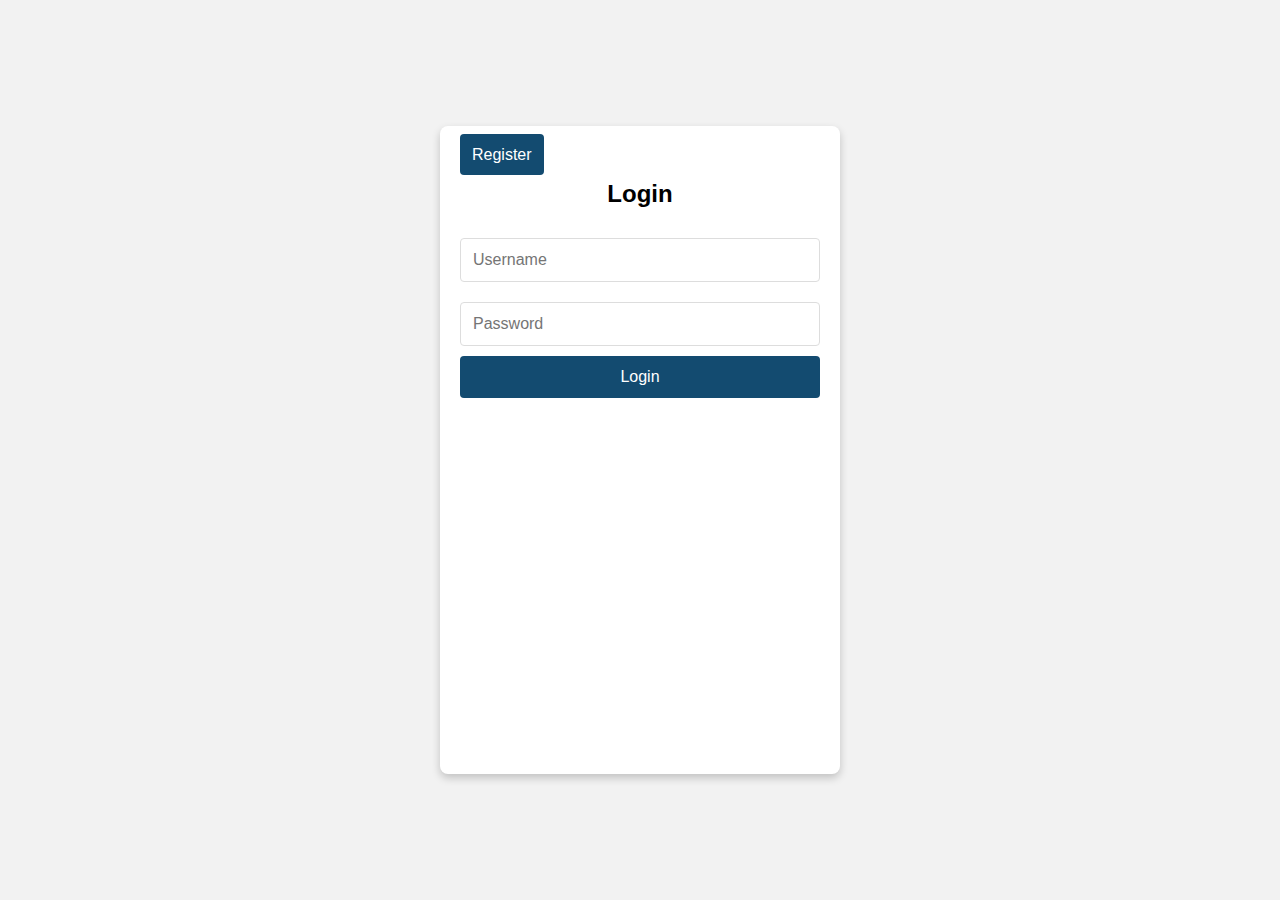
<file: E-commerce/Login/index.html>
<!DOCTYPE html>
<html lang="en">
<head>
    <meta charset="UTF-8">
    <meta name="viewport" content="width=device-width, initial-scale=1.0">
    <title>Login & Register</title>

    <link rel="stylesheet" href="Styles.css">
</head>

<body>
    <div class="container">
        <!-- Login Form -->
        <div id="login-form" class="form-container ">
            <span class="switch-button" onclick="showForm('register')">Register</span>
            <h1>Login</h1>
            <div id="login-error" class="error"></div>
            <form onsubmit="return login()">
                <input type="text" id="login-username" placeholder="Username" required>
                <input type="password" id="login-password" placeholder="Password" required>
                <button type="submit">Login</button>
            </form>
        </div>

        <!-- Register Form -->
        <div id="register-form" class="form-container active">
            <span class="switch-button" onclick="showForm('login')">Login</span>
            <h1>Register</h1>
            <div id="register-error" class="error"></div>

            <form onsubmit="return register()">
                <input type="text" id="register-username" placeholder="Username" required>
                <input type="email" id="register-email" placeholder="Email" required>
                <input type="password" id="register-password" placeholder="Password" required>
                <button type="submit">Register</button>
            </form>
        </div>
    </div>


    <script src="main.js"></script>
</body>
</html>
</file>
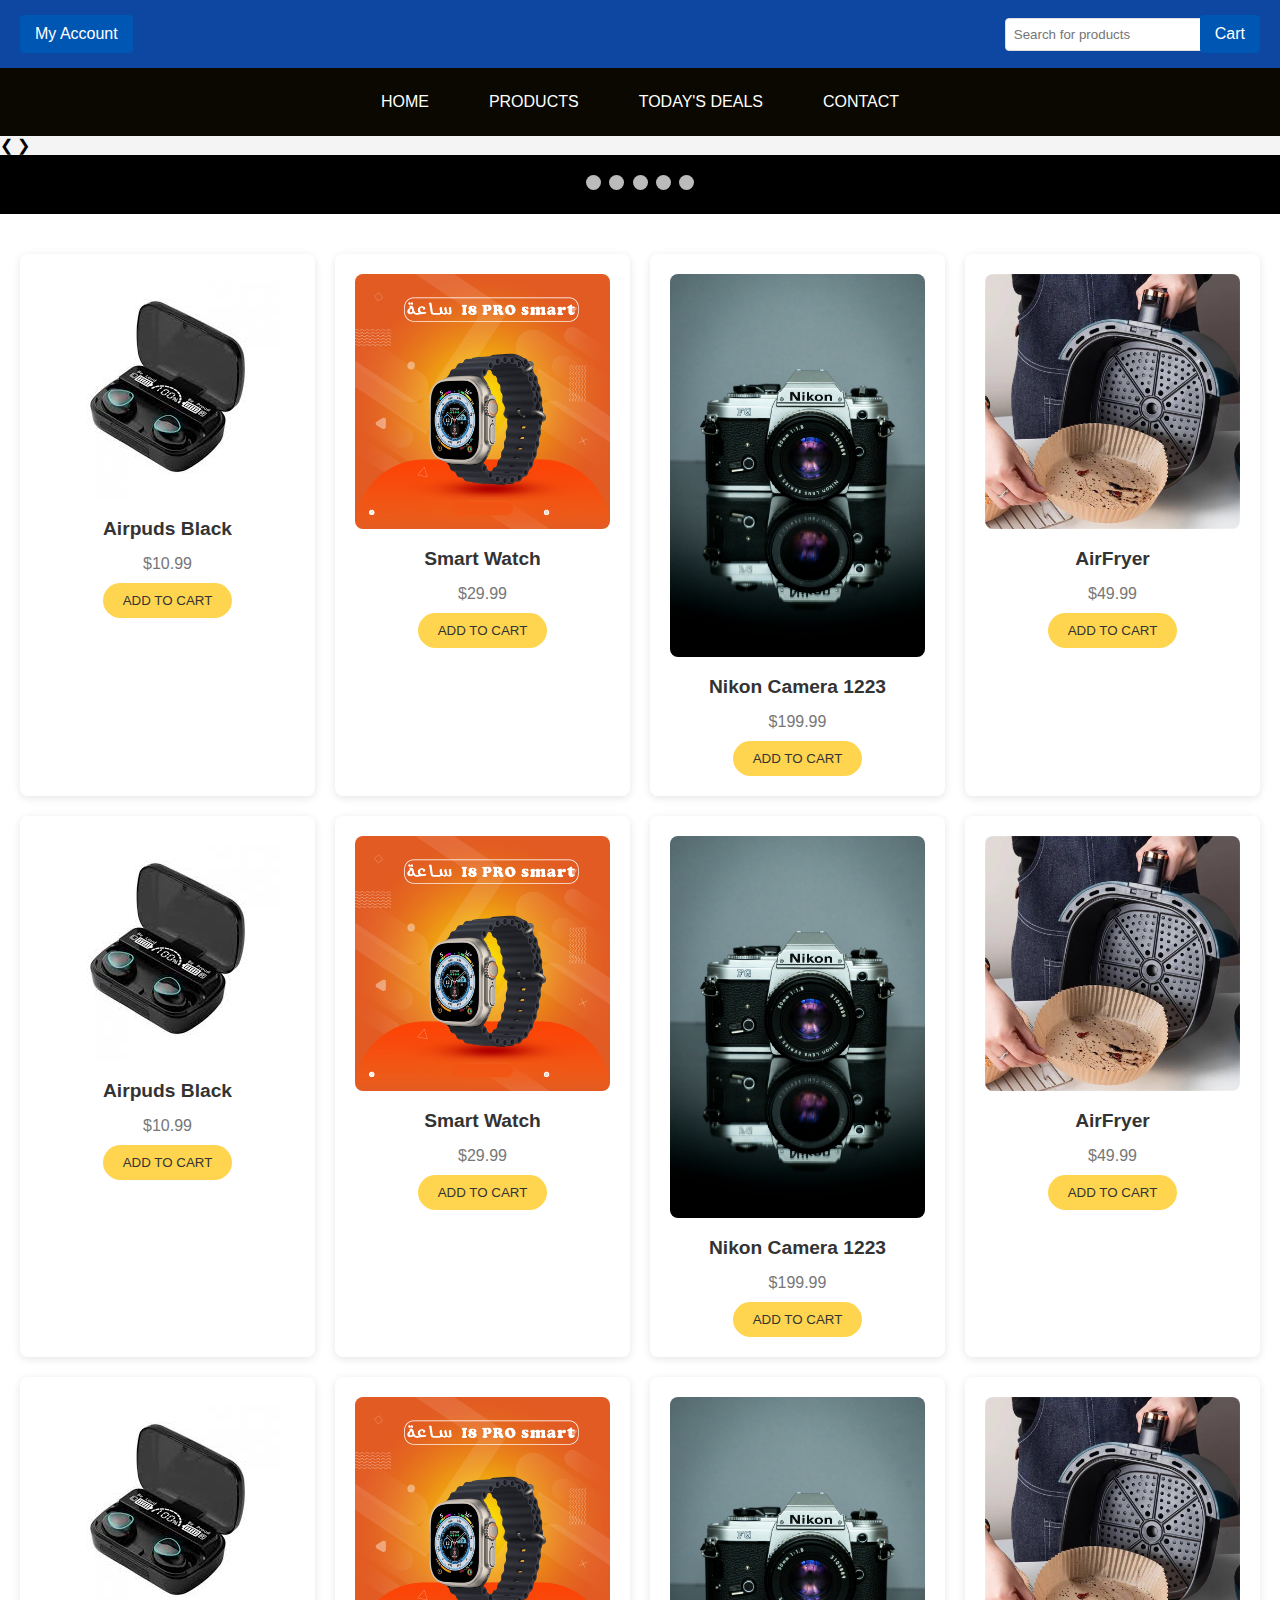
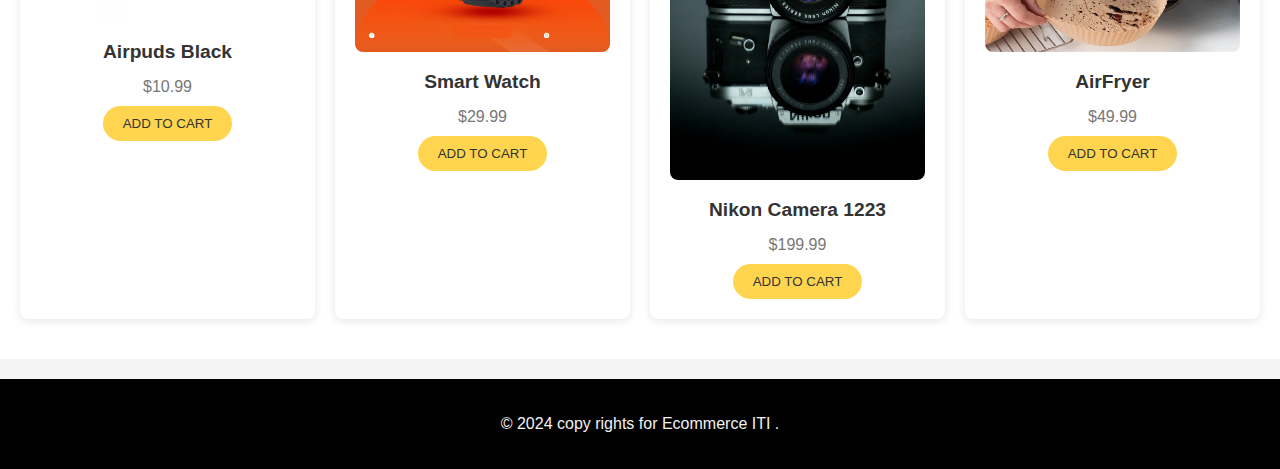
<file: E-commerce/Project FrontEnd/Index.html>
<!DOCTYPE html>
<html lang="en">

<head>
    <meta charset="UTF-8">
    <meta name="viewport" content="width=device-width, initial-scale=1.0">
    <title>Ecommerce ITI </title>
    <link rel="stylesheet" href="style.css">
</head>

<body>


    <div class="top-header">
        <a class="myaccount" href="#">My Account</a>
        <div class="search-bar">
            <input type="text" placeholder="Search for products">
        </div>
        <a href="#">Cart</a>
    </div>

    <nav>
        <a href="#">Home</a>
        <a href="#">Products</a>
        <a href="#">Today's Deals</a>
        <a href="#">Contact</a>
    </nav>


    <div class="slideshow-container">
        <div class="slides">
            <img src="./images/baner1.jpg" alt="Banner 1">
        </div>
        <div class="slides">
            <img src="./images/baner2.jpg" alt="Banner 2">
        </div>
        <div class="slides">
            <img src="./images/baner3.jpg" alt="Banner 3">
        </div>
        <div class="slides">
            <img src="./images/baner4.jpg" alt="Banner 4">
            <button class="shopbutton">Shop now</button>
        </div>


        <a class="Prev">&#10094;</a>
        <a class="Next">&#10095;</a>
    </div>


    <div class="dot-container">
        <span class="dot" onclick="currentSlide(1)"></span>
        <span class="dot" onclick="currentSlide(2)"></span>
        <span class="dot" onclick="currentSlide(3)"></span>
        <span class="dot" onclick="currentSlide(4)"></span>
        <span class="dot" onclick="currentSlide(5)"></span>
    </div>


    <section class="products">
        <div class="product-frame">
            <img src="./images/product1.jpg" alt="Product 1">
            <h3>Airpuds Black</h3>
            <p>$10.99</p>
            <button>Add to Cart</button>
        </div>
        <div class="product-frame">
            <img src="./images/product2.jpg" alt="Product 2">
            <h3>Smart Watch </h3>
            <p>$29.99</p>
            <button>Add to Cart</button>
        </div>
        <div class="product-frame">
            <img src="./images/product3.jpg" alt="Product 3">
            <h3>Nikon Camera 1223</h3>
            <p>$199.99</p>
            <button>Add to Cart</button>
        </div>
        <div class="product-frame">
            <img src="./images/product4.jpeg" alt="Product 3">
            <h3>AirFryer</h3>
            <p>$49.99</p>
            <button>Add to Cart</button>
        </div>

        <div class="product-frame">
            <img src="./images/product1.jpg" alt="Product 1">
            <h3>Airpuds Black</h3>
            <p>$10.99</p>
            <button>Add to Cart</button>
        </div>
        <div class="product-frame">
            <img src="./images/product2.jpg" alt="Product 2">
            <h3>Smart Watch </h3>
            <p>$29.99</p>
            <button>Add to Cart</button>
        </div>
        <div class="product-frame">
            <img src="./images/product3.jpg" alt="Product 3">
            <h3>Nikon Camera 1223</h3>
            <p>$199.99</p>
            <button>Add to Cart</button>
        </div>
        <div class="product-frame">
            <img src="./images/product4.jpeg" alt="Product 3">
            <h3>AirFryer</h3>
            <p>$49.99</p>
            <button>Add to Cart</button>
        </div>
        <div class="product-frame">
            <img src="./images/product1.jpg" alt="Product 1">
            <h3>Airpuds Black</h3>
            <p>$10.99</p>
            <button>Add to Cart</button>
        </div>
        <div class="product-frame">
            <img src="./images/product2.jpg" alt="Product 2">
            <h3>Smart Watch </h3>
            <p>$29.99</p>
            <button>Add to Cart</button>
        </div>
        <div class="product-frame">
            <img src="./images/product3.jpg" alt="Product 3">
            <h3>Nikon Camera 1223</h3>
            <p>$199.99</p>
            <button>Add to Cart</button>
        </div>
        <div class="product-frame">
            <img src="./images/product4.jpeg" alt="Product 3">
            <h3>AirFryer</h3>
            <p>$49.99</p>
            <button>Add to Cart</button>
        </div>

    </section>


    <footer>
        <p>&copy; 2024 copy rights for Ecommerce ITI .</p>

    </footer>



    <!-- <link rel="stylesheet" href="main.js"> -->
</body>

</html>
</file>
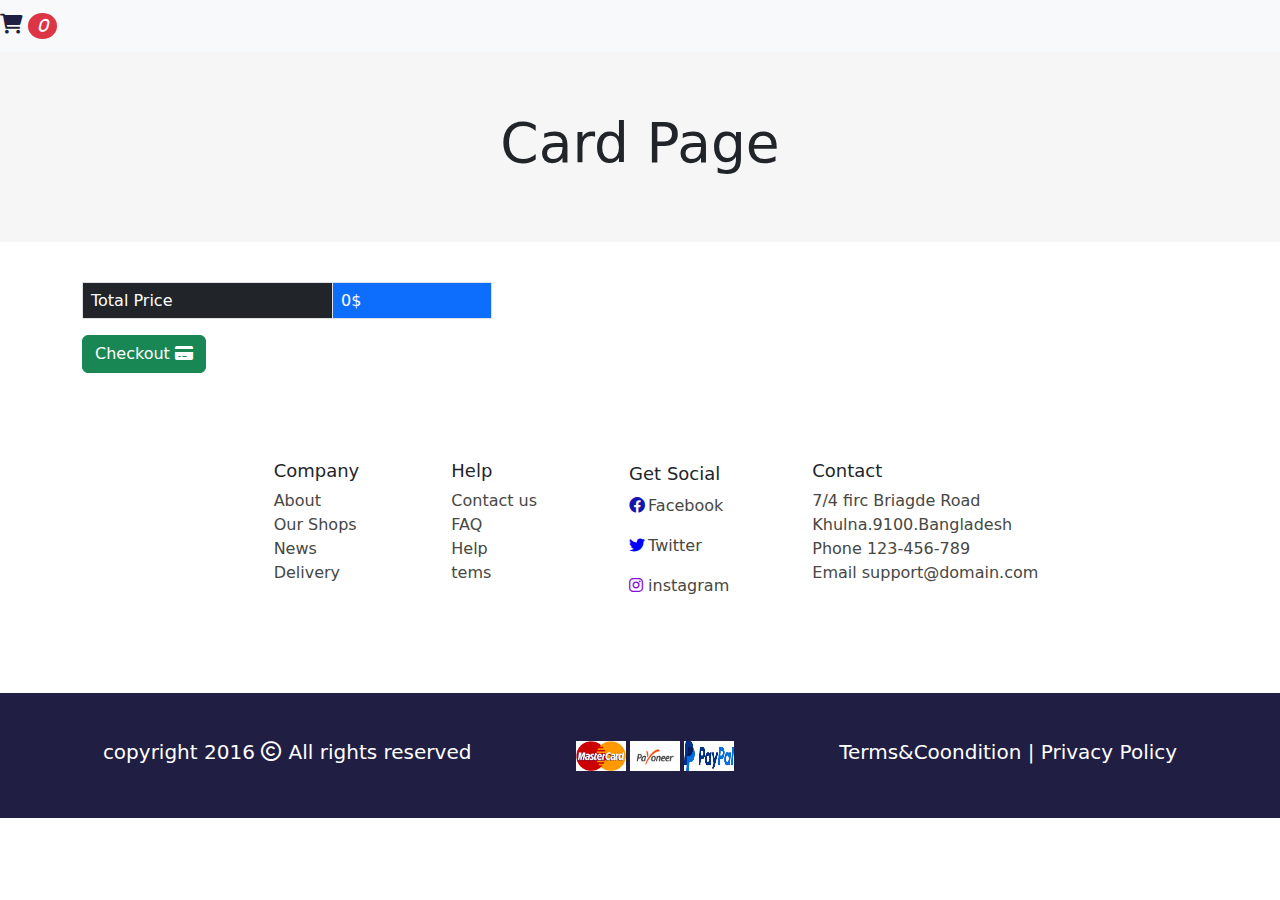
<file: E-commerce/E-commerce project/carts.html>
<html>

<head>
    <link rel="stylesheet" href="https://cdnjs.cloudflare.com/ajax/libs/font-awesome/4.7.0/css/font-awesome.css" />

    <link rel="stylesheet" href="https://maxcdn.bootstrapcdn.com/bootstrap/4.0.0/css/bootstrap.min.css" />
    <script src="https://ajax.googleapis.com/ajax/libs/jquery/3.5.1/jquery.min.js"></script>
    <link rel="stylesheet" href="https://cdnjs.cloudflare.com/ajax/libs/font-awesome/4.7.0/css/font-awesome.css" />
    <link href="https://cdn.jsdelivr.net/npm/bootstrap@5.3.3/dist/css/bootstrap.min.css" rel="stylesheet"
        integrity="sha384-QWTKZyjpPEjISv5WaRU9OFeRpok6YctnYmDr5pNlyT2bRjXh0JMhjY6hW+ALEwIH" crossorigin="anonymous">
    <script src="https://cdn.jsdelivr.net/npm/bootstrap@5.3.3/dist/js/bootstrap.bundle.min.js"
        integrity="sha384-YvpcrYf0tY3lHB60NNkmXc5s9fDVZLESaAA55NDzOxhy9GkcIdslK1eN7N6jIeHz"
        crossorigin="anonymous"></script>
    <link rel="stylesheet" href="https://cdnjs.cloudflare.com/ajax/libs/font-awesome/6.0.0-beta3/css/all.min.css">
    <title>cards page</title>
    <link href="https://cdn.jsdelivr.net/npm/bootstrap@5.0.2/dist/css/bootstrap.min.css" rel="stylesheet"
        integrity="sha384-EVSTQN3/azprG1Anm3QDgpJLIm9Nao0Yz1ztcQTwFspd3yD65VohhpuuCOmLASjC" crossorigin="anonymous">



</head>

<body onload="getCartItems()">
    <style>
        * {
            margin: 0px;
            padding: 0px;
            box-sizing: border-box;
        }

        nav span {
            color: #201E43;

        }

        .card {
            transition: all 0.5s ease;
            cursor: pointer;
            box-shadow: 0px 0px 6px -4px rgba(0, 0, 0, 0.75);
        }

        .card:hover {
            box-shadow: 0px 0px 51px -36px rgba(0, 0, 0, 0.1);

        }

        header {
            background-color: #f6f6f6;
            height: 190px;
            display: flex;
            justify-content: center;
            flex-direction: column;
            align-items: center;
        }

        header h1 {
            font-size: 55px;
        }



        .footer {
            display: flex;
            margin-top: 30px;
            justify-content: center;
            flex-direction: row;
            flex-wrap: wrap;
            background-color: var(--bgColor);

        }

        .footer-content {
            display: flex;
            justify-content: center;
            flex-direction: column;
            padding: 30px;
        }

        footer ul {
            list-style: none;
            color: #474743;
        }

        footer aside li {
            margin-bottom: 12px;
        }

        footer .aside3 li {
            position: relative;
            top: -14px;
            right: -19px;
            margin-bottom: 0px;
        }

        footer .aside3 i {
            position: relative;
            top: 5px;
            cursor: pointer;
        }

        .aside3_h4 {
            padding-top: 30px;
        }

        .last-child {
            margin-top: 35px;
            background: var(--main);
            height: 125px;
            width: 100%;
        }

        .last-section {
            font-size: 20px;
            position: relative;
            align-items: center;
            display: flex;
            justify-content: space-evenly;
            background-color: #201E43;
            color: #ffffff;

        }


        footer h4 {
            padding-left: 32px;
            font-size: 18px;
        }

        footer .pics {
            display: flex;
            flex-direction: row;
            justify-content: center;
        }

        footer .pics img {

            width: 50px;
            height: 30px;
            margin: 2px;
        }
    </style>
    <nav>
        <nav class="navbar navbar-expand-lg navbar-light bg-light  ">
            <a class="navbar-brand cart" href="carts.html">
                <!-- icon cart shopping bootstrap -->
                <span class="fa fa-shopping-cart cartsmall">
                    <!-- // this for number item of item increas or decrease -->
                    <i class="badge badge-danger rounded-circle" id="cart"></i>
                </span>
            </a>
            <ul class="navbar-nav mr-auto"></ul>
            <!-- <div class="title">
            Shopping Cart
        </div> -->
        </nav>
    </nav>
    <header>
        <h1>Card Page</h1>

    </header>


    <div class="container" id="productContainer">
        <h3 class="text-danger mt-5 text-center " id="para" style="display: none;">Not found</h3>
        <div class="row mt-3" id="card">
        </div>
        <div class="table mt-4" style="width:410px;">
            <thead class="thead-dark">
                <table class="table table-bordered">
                    <tr>
                        <td class="bg-dark text-white" width="250px">Total Price</td>
                        <td class="bg-primary text-white" id="total"></td>

                    </tr>

            </thead>
            </table>
        </div>
        <a href="./Project/project.html" class="btn btn-success">
            Checkout <i class="fa fa-credit-card"></i>
        </a>

    </div>


        <footer class="footer">
            <div class="aside1 footer-content">
                <h4>Company</h4>
                <ul>
                    <li>About</li>
                    <li>Our Shops</li>
                    <li>News</li>
                    <li>Delivery</li>
                </ul>
            </div>
            <div class="aside2 footer-content">
                <h4>Help</h4>
                <ul>
                    <li>Contact us</li>
                    <li>FAQ</li>
                    <li>Help</li>
                    <li>tems</li>
                </ul>
            </div>
            <div class="aside3 footer-content">
                <h4 class="aside3_h4">Get Social</h4>
                <ul>
                    <i class="fa-brands fa-facebook" style="color: rgb(20, 20, 175);"></i>
                    <li>Facebook</li>
                    <i class="fa-brands fa-twitter" style="color: blue"></i>
                    <li>Twitter</li>
                    <i class="fa-brands fa-instagram" style="color: rgb(134, 12, 215)"></i>
                    <li>instagram</li>
                </ul>
            </div>
            <div class="aside4 footer-content">
                <h4>Contact</h4>
                <ul>
                    <li>7/4 firc Briagde Road</li>
                    <li>Khulna.9100.Bangladesh</li>
                    <li>Phone 123-456-789</li>
                    <li>Email support@domain.com</li>
                </ul>
            </div>
            <div class="last-section last-child">
                <h5>copyright 2016 <i class="fa-regular fa-copyright"></i> All rights reserved</h5>
                <div class="pics">
                    <img src="./images/mastercard.jpeg" alt="">
                    <img src="./images/payoneer.jpeg" alt="">
                    <img src="./images/paypal.jpeg" alt="">
                </div>
                <h5 class="h5">Terms&Coondition | Privacy Policy</h5>

            </div>
        </footer>

        <script src="https://cdn.jsdelivr.net/npm/bootstrap@5.0.2/dist/js/bootstrap.bundle.min.js"
            integrity="sha384-MrcW6ZMFYlzcLA8Nl+NtUVF0sA7MsXsP1UyJoMp4YLEuNSfAP+JcXn/tWtIaxVXM"
            crossorigin="anonymous"></script>
        <script src="products.js"></script>

</body>

</html>
</file>
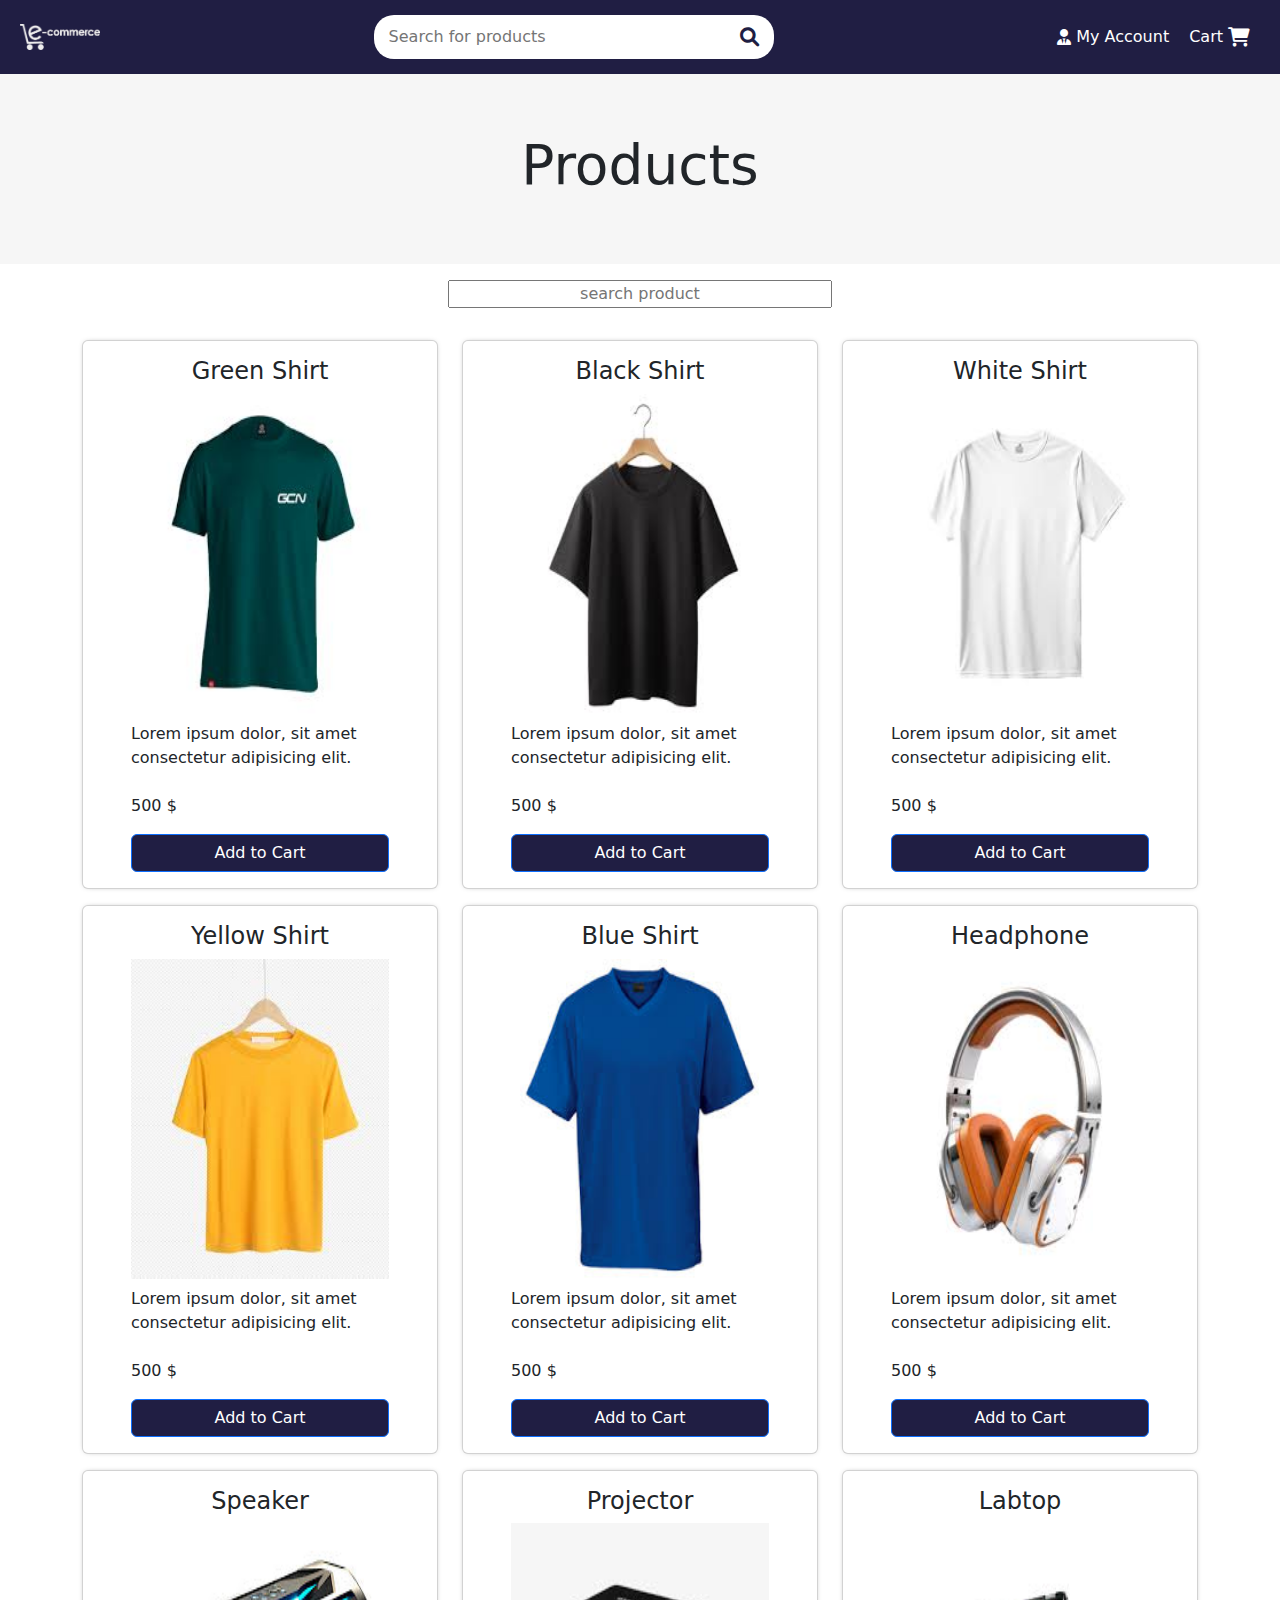
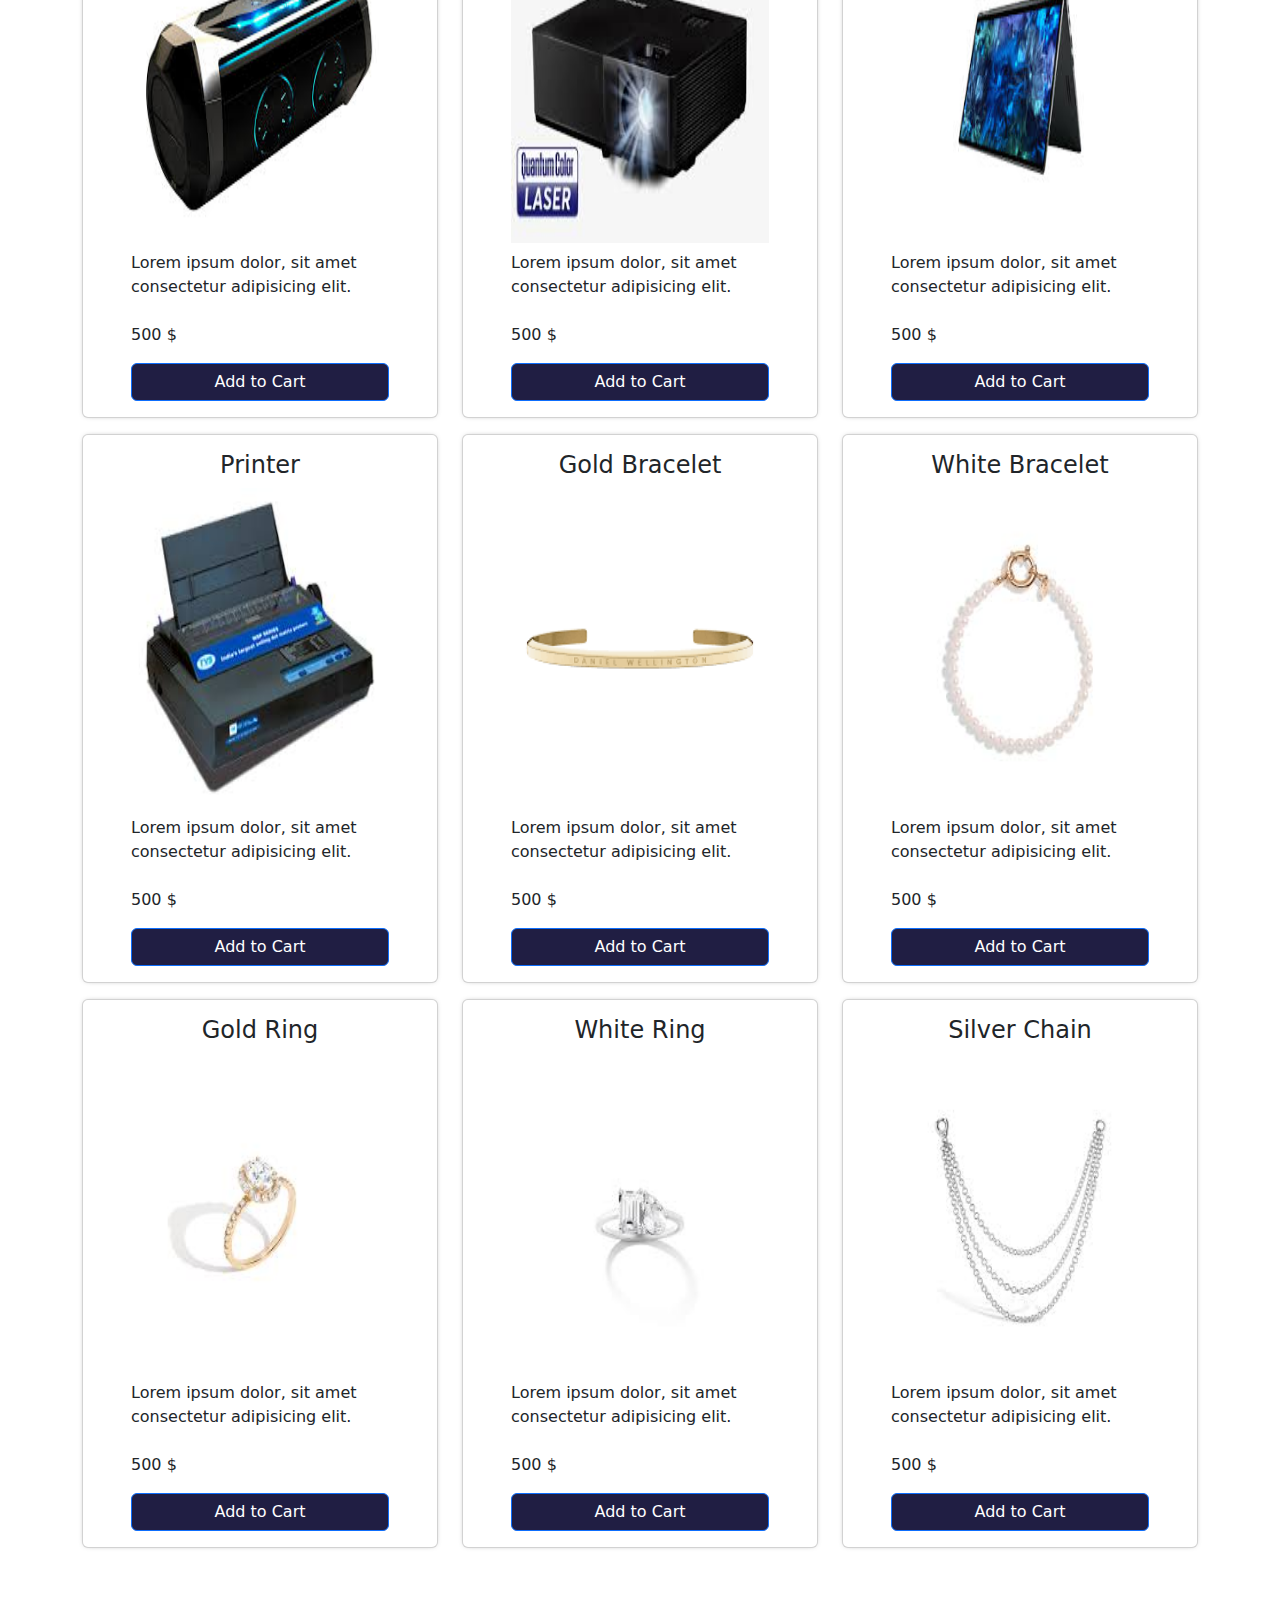
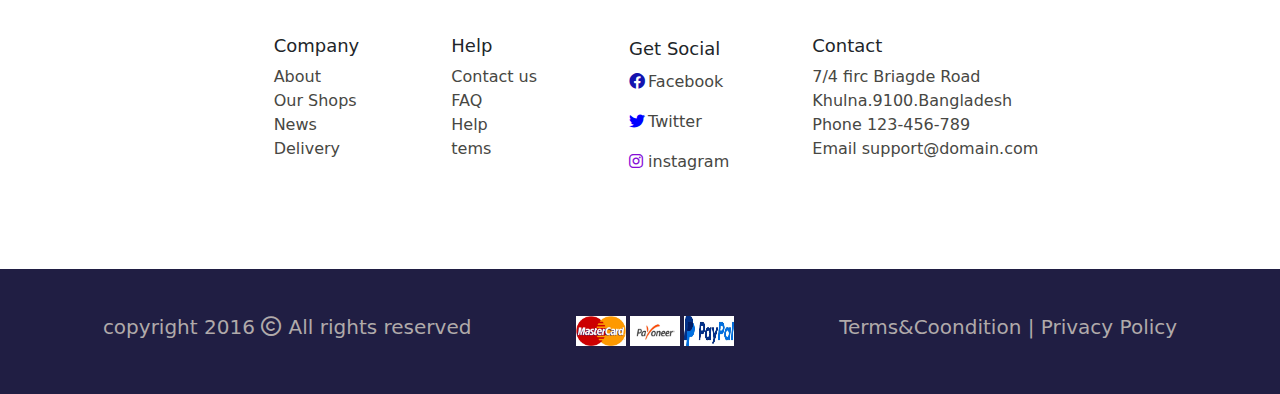
<file: E-commerce/E-commerce project/products.html>
<html>
    <head>
        <link rel="stylesheet" href="https://cdnjs.cloudflare.com/ajax/libs/font-awesome/4.7.0/css/font-awesome.css" />

        <link rel="stylesheet" href="https://maxcdn.bootstrapcdn.com/bootstrap/4.0.0/css/bootstrap.min.css" />
        <script src="https://ajax.googleapis.com/ajax/libs/jquery/3.5.1/jquery.min.js"></script>
        <link rel="stylesheet" href="https://cdnjs.cloudflare.com/ajax/libs/font-awesome/4.7.0/css/font-awesome.css" />
        <link href="https://cdn.jsdelivr.net/npm/bootstrap@5.3.3/dist/css/bootstrap.min.css" rel="stylesheet" integrity="sha384-QWTKZyjpPEjISv5WaRU9OFeRpok6YctnYmDr5pNlyT2bRjXh0JMhjY6hW+ALEwIH" crossorigin="anonymous">
        <script src="https://cdn.jsdelivr.net/npm/bootstrap@5.3.3/dist/js/bootstrap.bundle.min.js" integrity="sha384-YvpcrYf0tY3lHB60NNkmXc5s9fDVZLESaAA55NDzOxhy9GkcIdslK1eN7N6jIeHz" crossorigin="anonymous"></script>
        <link rel="stylesheet" href="https://cdnjs.cloudflare.com/ajax/libs/font-awesome/6.0.0-beta3/css/all.min.css">
        <title>products page</title>
        <link href="https://cdn.jsdelivr.net/npm/bootstrap@5.0.2/dist/css/bootstrap.min.css" rel="stylesheet" integrity="sha384-EVSTQN3/azprG1Anm3QDgpJLIm9Nao0Yz1ztcQTwFspd3yD65VohhpuuCOmLASjC" crossorigin="anonymous">
        
    </head>
    <body >
        
        <style>
            :root{
                --main:#201E43;
                --white: #ffffff:
            }
            *{
                margin: 0px;
                padding: 0px;
                box-sizing: border-box;
            }

            .card{
                transition: all 0.5s ease;
                cursor: pointer;
                box-shadow: 0px 0px 6px -4px rgba(0,0,0,0.75);
            }
            .card:hover{
                box-shadow: 0px 0px 51px -36px rgba(0,0,0,0.1);

            }
            header
            {
                background-color: #f6f6f6;
                height: 190px;
                display: flex;
                justify-content: center; 
                flex-direction: column;
                align-items: center; 
            }
            header h1 
            {
                font-size: 55px; 
            }

            
.top-header {
    background-color: var(--main); 
    color: var(--main); 
    padding: 15px 20px;
    display: flex;
    justify-content: space-between;
    align-items: center;
    position: sticky;
    top: 0;
    z-index: 1000;
}

.top-header img{
    width: 80px;
}
.top-header a {
    color: #fff;
    text-decoration: none;
    padding: 10px;
    font-size: 1rem;
    display: flex;
    align-items: center;
    gap: 5px;
}
.icons{
    display: flex;
    flex-direction: row;
}
.search-bar {
    flex-grow: 1;
    display: flex;
    align-items: center;
    justify-content: center;
    max-width: 400px;
    position: relative;
}

.search-bar input[type="text"] {
    width: 100%;
    padding: 10px 15px;
    border-radius: 20px;
    border: none;
    outline: none;
}

.search-bar i {
    position: absolute;
    cursor: pointer;
    right: 10px;
    color: var(--main);
    background-color: #fff;
    padding: 5px;
    border-radius: 50%;
}
.top-header a:hover {
    background-color: var(--main);
    border-radius: 5px;
}

.fa-user, .fa-cart-shopping, .fa-search {
    font-size: 1.2rem;
}




    .footer{
    display: flex;
    margin-top: 30px;
    justify-content: center;
    flex-direction: row;
    flex-wrap: wrap;
    background-color: var(--bgColor);
    
}
.footer-content
{
    display: flex;
    justify-content: center;
    flex-direction: column;
    padding: 30px;
}

footer ul
{
    list-style: none;
    color: #474743;
}
footer aside li
{
    margin-bottom: 12px;
}
footer .aside3 li
{
    position: relative;
    top: -14px;
    right: -19px;
    margin-bottom: 0px;
}
footer .aside3 i
{
    position: relative;
    top: 5px;
    cursor: pointer;
}
.aside3_h4{
    padding-top: 30px;
}
.last-child
{
    margin-top: 35px;
    background: var(--main);
    height:125px;
    width: 100%;
}
.last-section
{
    font-size: 20px;
    position: relative;
    align-items: center;
    display: flex;
    justify-content: space-evenly;
    color: #b0aaaa;
    
    
}


footer h4{
    padding-left: 32px;
    font-size: 18px;
}
footer .pics{
    display: flex;
    flex-direction: row;
    justify-content: center;
}
footer .pics img{

    width: 50px;
    height: 30px;
    margin: 2px;
}




        </style>

        <div class="top-header"><!-- This Header Section -->
            <img src="./images/Logo.png" alt="">
            <div class="search-bar">
                <input type="text" placeholder="Search for products">
                <i class="fas fa-search"></i> <!-- Icon for search -->
            </div>
         <div class="icons">
            <a class="myaccount" href="./Login/index.html" target="_blank"> <i class="fa-solid fa-user-tie"></i> My
              Account</a>
              <!-- <a href="./products.html" target="_blank">Cart <i class="fa-solid fa-cart-shopping"></i></a> -->
              <a href="carts.html" target="_blank">Cart <i class="fa-solid fa-cart-shopping"></i></a>
        </div>
    </div><!-- This is End Of Header Section -->

    

        <header>
            <h1>Products</h1>
            <!-- <h5>You are here in Your: Home &gt; All Products </h5> -->
        </header>

        <center>
            <input type="text" class="form control mt-3 mx-auto text-center" id="myinput" placeholder="search product" style="width: 30%;text-align: center;">
        </center>

        <div class="container" id="productContainer">
            <h3 class="text-danger mt-5 text-center " id="para" style="display: none;">Not found</h3>

            <div class="row mt-3" id="card"></div>
    
        </div>
       
        
       
        <footer class="footer">
            <div class="aside1 footer-content">
                <h4>Company</h4>
                <ul>
                    <li>About</li>
                    <li>Our Shops</li>
                    <li>News</li>
                    <li>Delivery</li>
                </ul>
            </div>
            <div class="aside2 footer-content">
                <h4>Help</h4>
                <ul>
                    <li>Contact us</li>
                    <li>FAQ</li>
                    <li>Help</li>
                    <li>tems</li>
                </ul>
            </div>
            <div class="aside3 footer-content">
                <h4 class="aside3_h4">Get Social</h4>
                <ul>
                    <i class="fa-brands fa-facebook" style="color: rgb(20, 20, 175);"></i>
                    <li>Facebook</li>
                    <i class="fa-brands fa-twitter" style="color: blue"></i>
                    <li>Twitter</li>
                    <i class="fa-brands fa-instagram" style="color: rgb(134, 12, 215)"></i>
                    <li>instagram</li>
                </ul>
            </div>
            <div class="aside4 footer-content">
                <h4>Contact</h4>
                <ul>
                    <li>7/4 firc Briagde Road</li>
                    <li>Khulna.9100.Bangladesh</li>
                    <li>Phone 123-456-789</li>
                    <li>Email support@domain.com</li>
                </ul>
            </div>
            <div class="last-section last-child">
                <h5>copyright 2016 <i class="fa-regular fa-copyright"></i> All rights reserved</h5>
                <div class="pics">
                    <img src="./images/mastercard.jpeg" alt="">
                    <img src="./images/payoneer.jpeg" alt="">
                    <img src="./images/paypal.jpeg" alt="">
                </div>
                <h5 class="h5">Terms&Coondition | Privacy Policy</h5>
                
            </div>
        </footer>
        
        <script src="https://cdn.jsdelivr.net/npm/bootstrap@5.0.2/dist/js/bootstrap.bundle.min.js" integrity="sha384-MrcW6ZMFYlzcLA8Nl+NtUVF0sA7MsXsP1UyJoMp4YLEuNSfAP+JcXn/tWtIaxVXM" crossorigin="anonymous"></script>
        <script src="products.js"></script>

    </body>

</html>
</file>
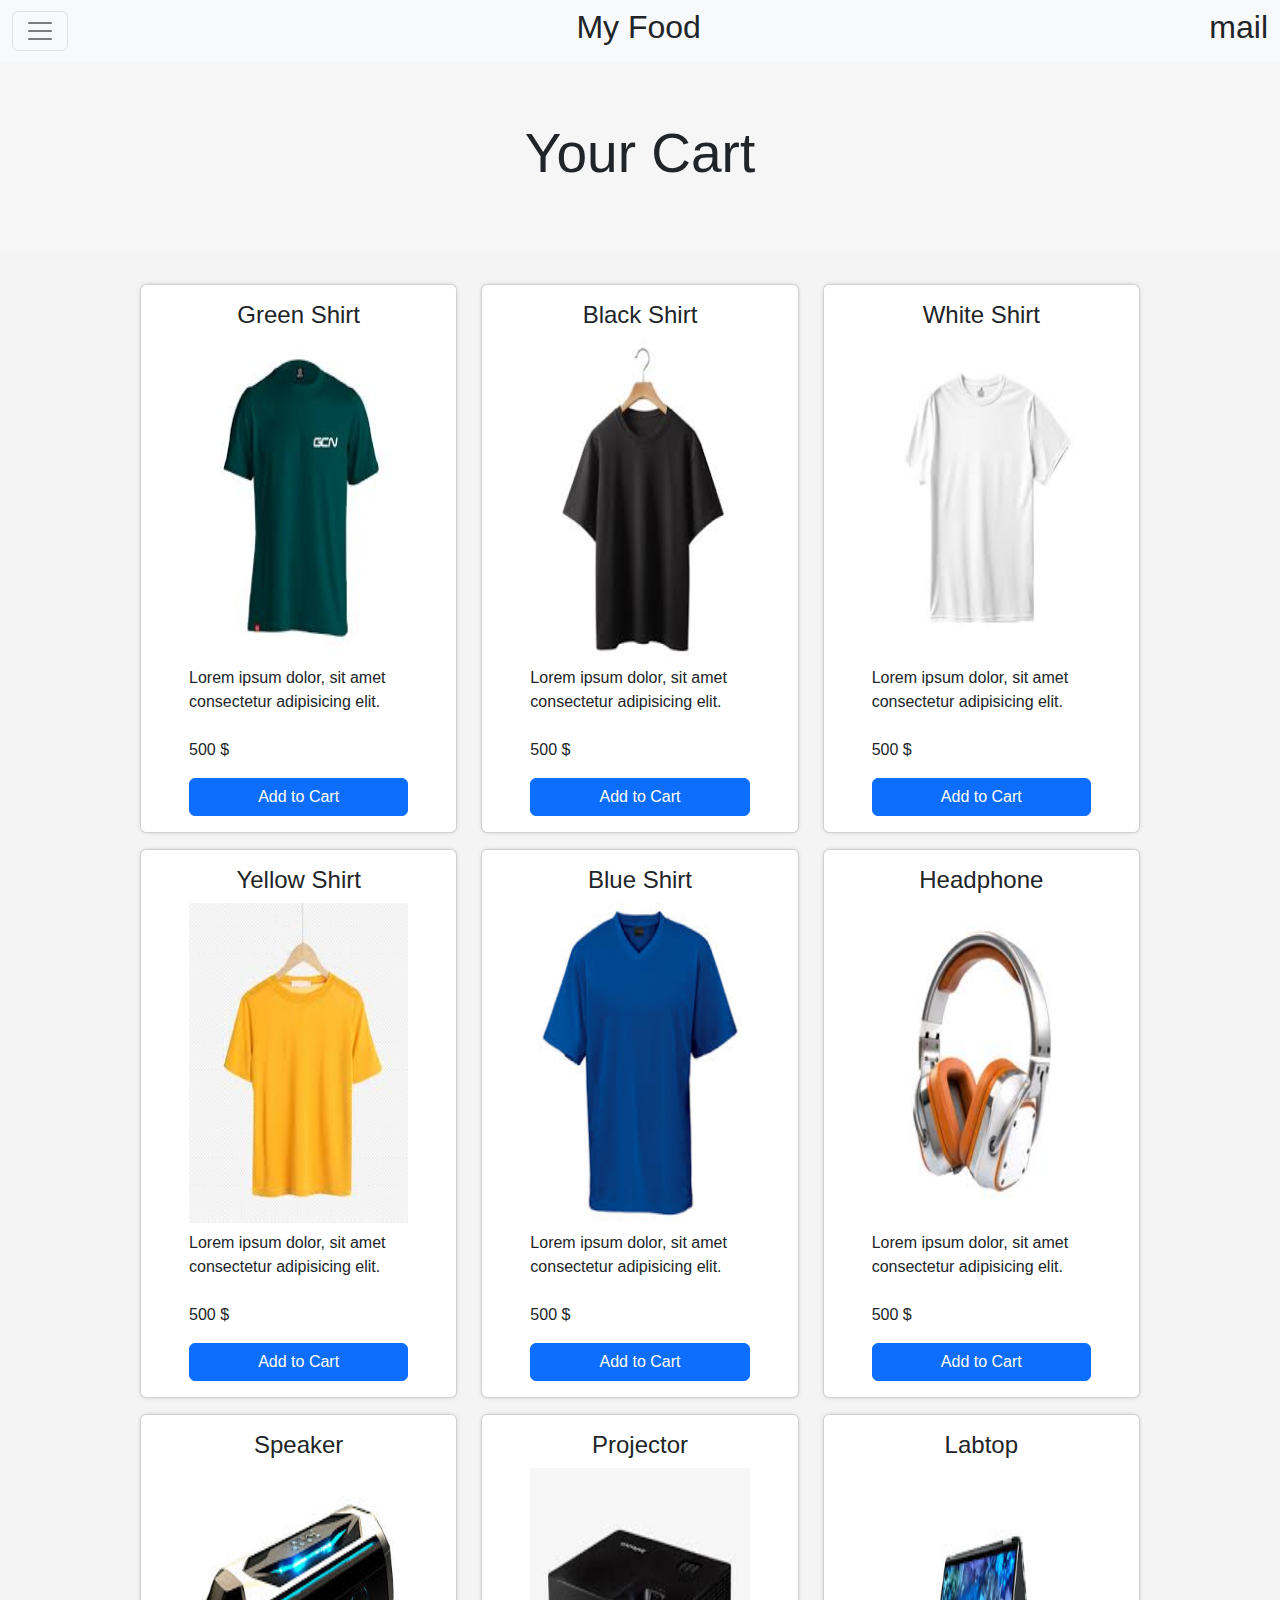
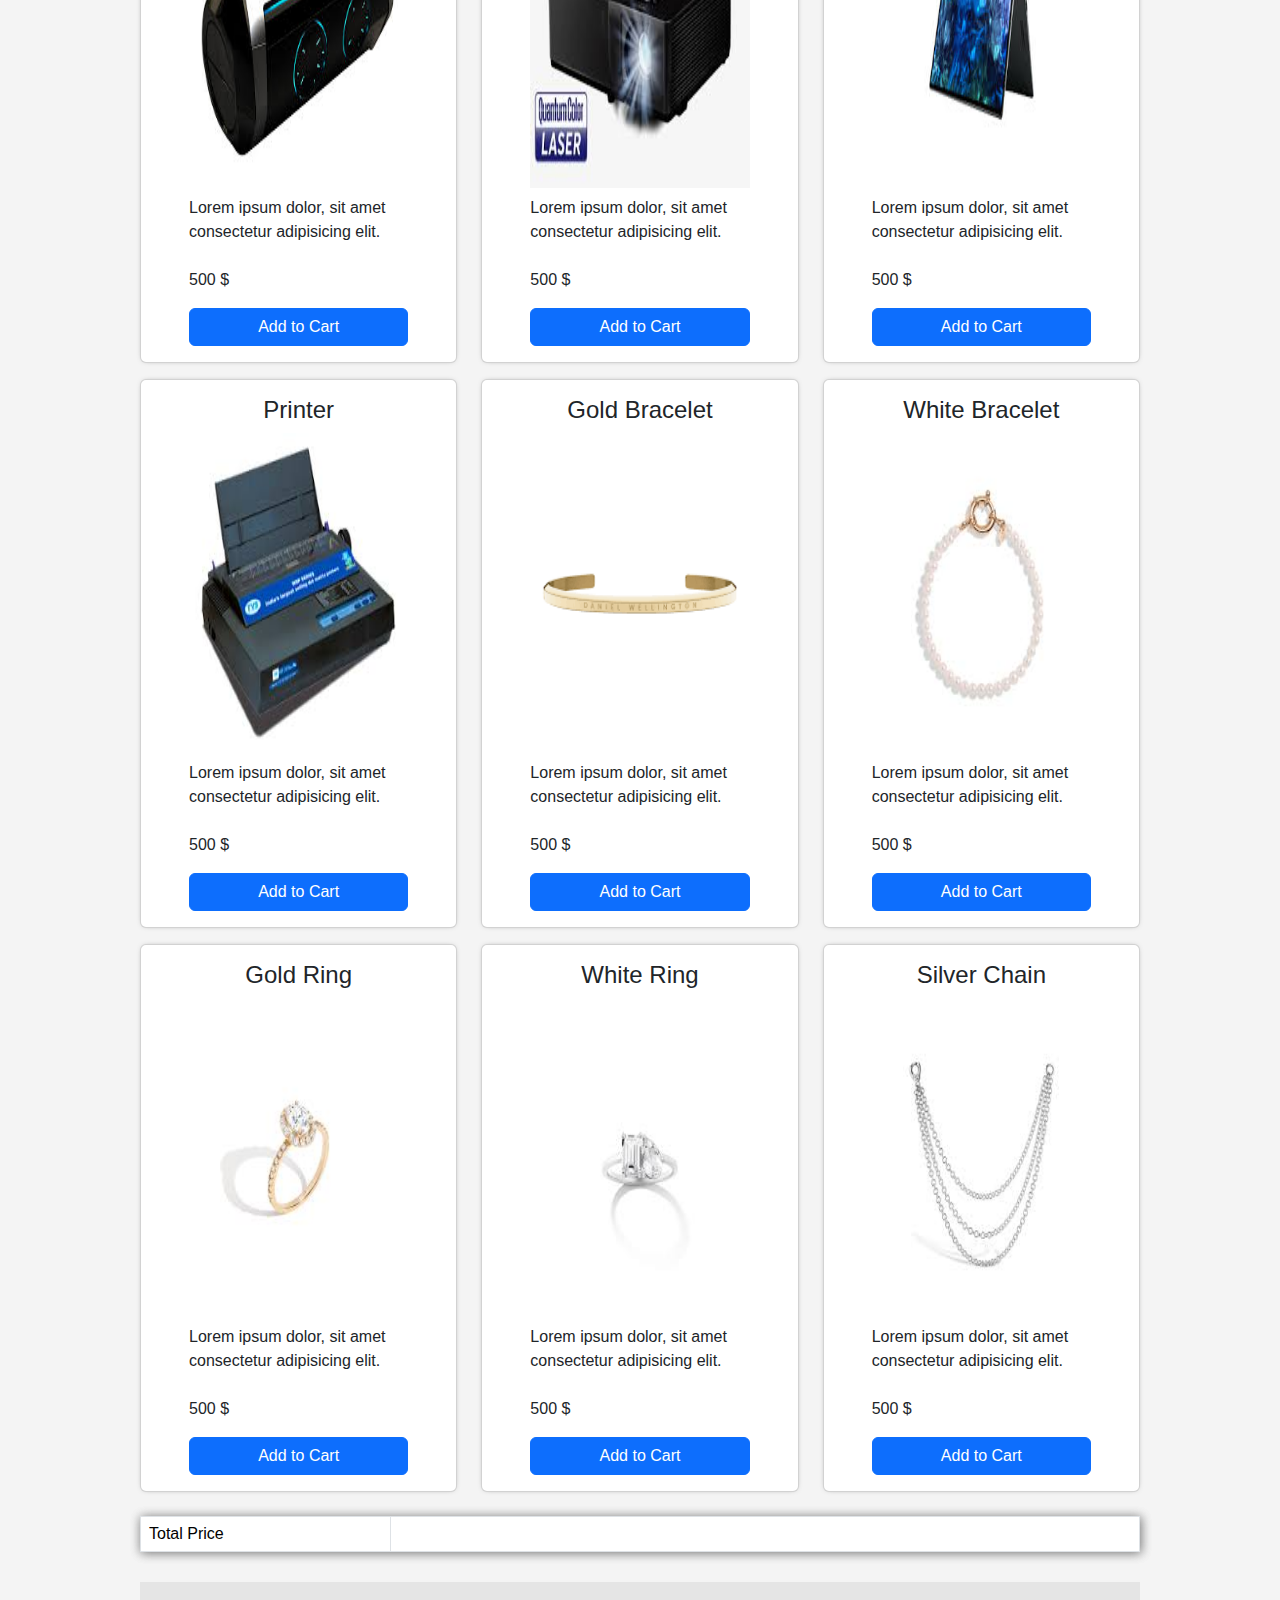
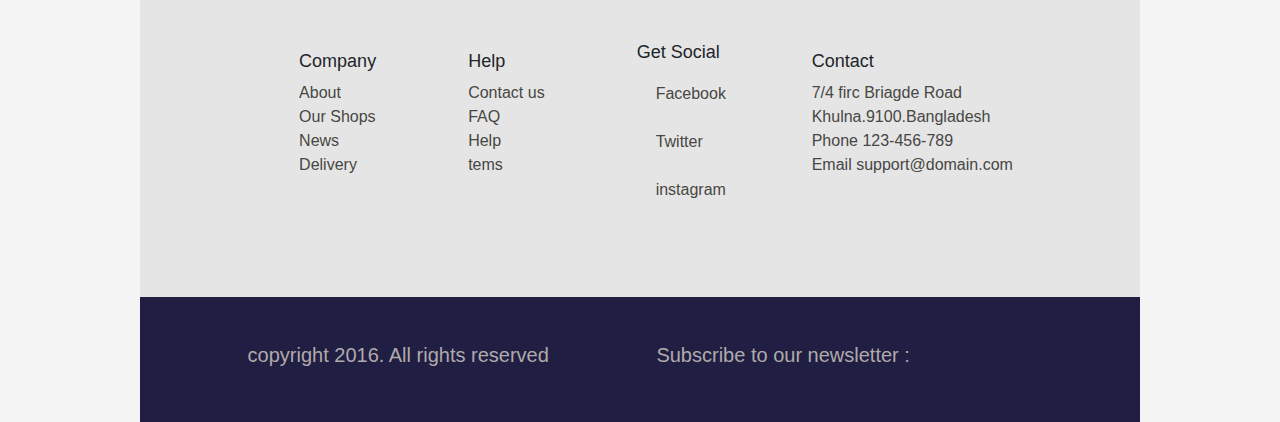
<file: E-commerce/FinalProject/carts.html>
<html>
    <head>
        <link rel="stylesheet" href="https://cdnjs.cloudflare.com/ajax/libs/font-awesome/4.7.0/css/font-awesome.css" />

        <link rel="stylesheet" href="https://maxcdn.bootstrapcdn.com/bootstrap/4.0.0/css/bootstrap.min.css" />
        <script src="https://ajax.googleapis.com/ajax/libs/jquery/3.5.1/jquery.min.js"></script>
        <link rel="stylesheet" href="https://cdnjs.cloudflare.com/ajax/libs/font-awesome/4.7.0/css/font-awesome.css" />
        <link href="https://cdn.jsdelivr.net/npm/bootstrap@5.3.3/dist/css/bootstrap.min.css" rel="stylesheet" integrity="sha384-QWTKZyjpPEjISv5WaRU9OFeRpok6YctnYmDr5pNlyT2bRjXh0JMhjY6hW+ALEwIH" crossorigin="anonymous">
        <script src="https://cdn.jsdelivr.net/npm/bootstrap@5.3.3/dist/js/bootstrap.bundle.min.js" integrity="sha384-YvpcrYf0tY3lHB60NNkmXc5s9fDVZLESaAA55NDzOxhy9GkcIdslK1eN7N6jIeHz" crossorigin="anonymous"></script>
        <link rel="stylesheet" href="../style.css">
        <title>products page</title>
        <link href="https://cdn.jsdelivr.net/npm/bootstrap@5.0.2/dist/css/bootstrap.min.css" rel="stylesheet" integrity="sha384-EVSTQN3/azprG1Anm3QDgpJLIm9Nao0Yz1ztcQTwFspd3yD65VohhpuuCOmLASjC" crossorigin="anonymous">
        <i class="fa-solid fa-cart-shopping"></i>
    </head>
    <body onload="getCartItems()" >
        <style>
            *{
                margin: 0px;
                padding: 0px;
                box-sizing: border-box;
            }

            .card{
                transition: all 0.5s ease;
                cursor: pointer;
                box-shadow: 0px 0px 6px -4px rgba(0,0,0,0.75);
            }
            .card:hover{
                box-shadow: 0px 0px 51px -36px rgba(0,0,0,0.1);

            }
            header
            {
                background-color: #f6f6f6;
                height: 190px;
                display: flex;
                justify-content: center; 
                flex-direction: column;
                align-items: center; 
            }
            header h1 
            {
                font-size: 55px; 
            }

          
     /* .footer{
    display: flex;
    margin-top: 30px;
    justify-content: center;
    flex-direction: row;
    flex-wrap: wrap;
    background-color:#0b3cc4; */
    

/* .footer-content
{
    align-content: center;
    padding: 30px;
}

footer ul
{
    list-style: none;
    color: #ffffff;
}
footer aside li
{
    margin-bottom: 12px;
}
footer .aside3 li
{
    position: relative;
    top: -14px;
    right: -19px;
    margin-bottom: 0px;
}
footer .aside3 i
{
    position: relative;
    top: 5px;
    cursor: pointer;
}
.aside3_h4{
    padding-top: 30px;
}
.last-child
{
    margin-top: 35px;
    background: var(--main);
    height:125px;
    width: 100%;
}
.last-section
{
    font-size: 30px;
    position: relative;
    display: flex;
    justify-content: space-evenly;
    color: #f7f5f5;
    
    
}

.last-child i
{
    cursor: pointer;
    
    color: var(--button);;
    margin-left: 50px;
    margin-top: 70px;
} */
.table{
    box-shadow: 1px 1px 10px rgba(0, 0, 0, 0.295);
}
        </style>
<div class="collapse" id="navbarToggleExternalContent" data-bs-theme="dark">
    <div class="bg-dark p-4">
      <h5 class="text-body-emphasis h4">Collapsed content</h5>
      <span class="text-body-secondary">Toggleable via the navbar brand.</span>
    </div>
  </div>
  <nav class="navbar navbar-light bg-light">
    <div class="container-fluid">
      <button class="navbar-toggler " type="button" data-bs-toggle="collapse" data-bs-target="#navbarToggleExternalContent" aria-controls="navbarToggleExternalContent" aria-expanded="false" aria-label="Toggle navigation">
        <span class="navbar-toggler-icon"></span>
    </button>
    <h2 class="fw-light">My Food</h2>
    <h2 class="fw-light">mail</h2>
    </div>
  </nav>
        <header>
            <h1>Your Cart</h1>
            
        </header>

       

        <div class="container" id="productContainer">
            <h3 class="text-danger mt-5 text-center " id="para" style="display: none;">Not found</h3>

            <div class="row mt-3" id="card"></div>


            
            <div class="table mt-4">
                <thead class="thead-dark">
                <table class="table table-bordered">
                        <tr>
                            <td width="250px">Total Price</td>
                            <td  id="total" ></td>
    
                        </tr>
                        
                    </thead>
                </table>
            </div>
           
       
        <script src="https://cdn.jsdelivr.net/npm/bootstrap@5.0.2/dist/js/bootstrap.bundle.min.js" integrity="sha384-MrcW6ZMFYlzcLA8Nl+NtUVF0sA7MsXsP1UyJoMp4YLEuNSfAP+JcXn/tWtIaxVXM" crossorigin="anonymous"></script>
        
        <footer class="footer">
            <div class="aside1 footer-content">
                <h4>Company</h4>
                <ul>
                    <li>About</li>
                    <li>Our Shops</li>
                    <li>News</li>
                    <li>Delivery</li>
                </ul>
            </div>
            <div class="aside2 footer-content">
                <h4>Help</h4>
                <ul>
                    <li>Contact us</li>
                    <li>FAQ</li>
                    <li>Help</li>
                    <li>tems</li>
                </ul>
            </div>
            <div class="aside3 footer-content">
                <h4 class="aside3_h4">Get Social</h4>
                <ul>
                    <i class="fa-brands fa-facebook" style="color: rgb(20, 20, 175);"></i>
                    <li>Facebook</li>
                    <i class="fa-brands fa-twitter" style="color: blue"></i>
                    <li>Twitter</li>
                    <i class="fa-brands fa-instagram" style="color: rgb(134, 12, 215)"></i>
                    <li>instagram</li>
                </ul>
            </div>
            <div class="aside4 footer-content">
                <h4>Contact</h4>
                <ul>
                    <li>7/4 firc Briagde Road</li>
                    <li>Khulna.9100.Bangladesh</li>
                    <li>Phone 123-456-789</li>
                    <li>Email support@domain.com</li>
                </ul>
            </div>
            <div class="last-section last-child">
                <h5>copyright 2016. All rights reserved</h5>
                <h5 class="h5">Subscribe to our newsletter :</h5>
                <i class="fa-solid fa-arrow-right"></i>
            </div>
        </footer>
        <script src="products.js"></script>

    </body>

</html>
</file>
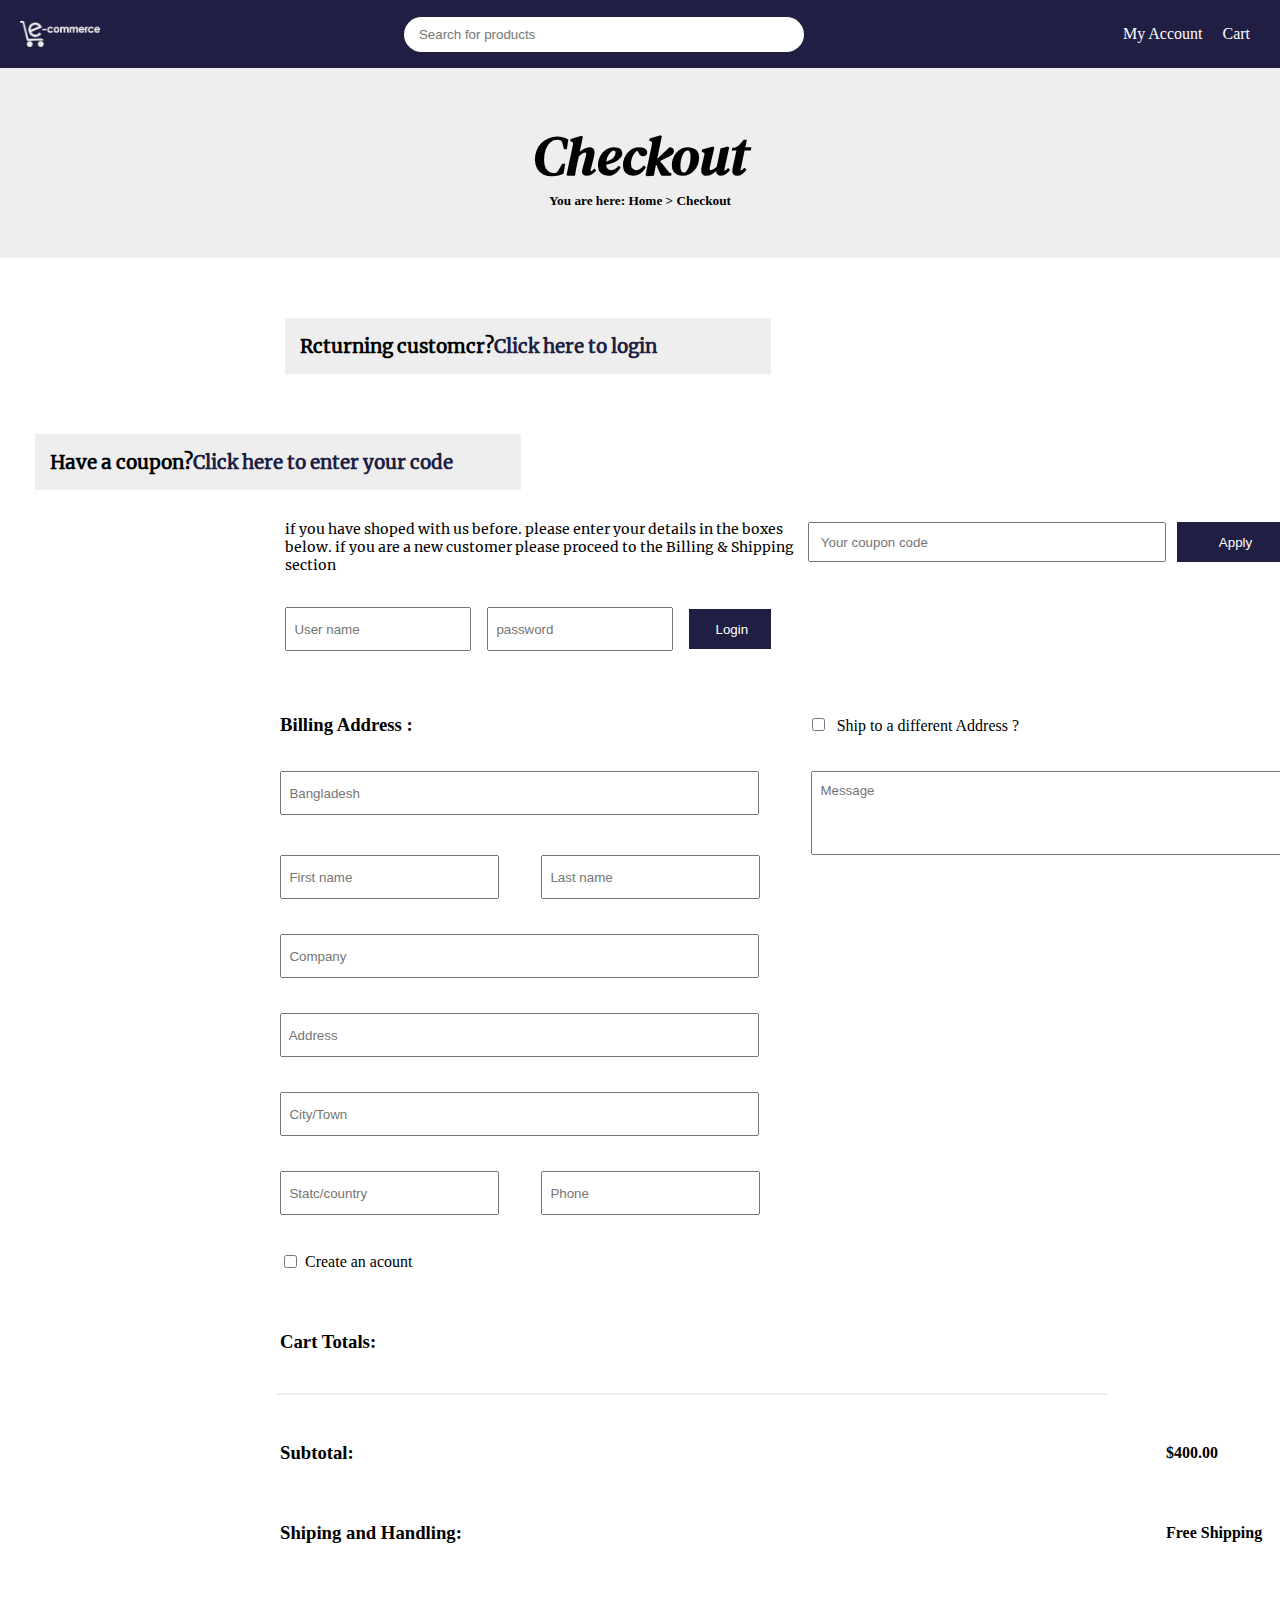
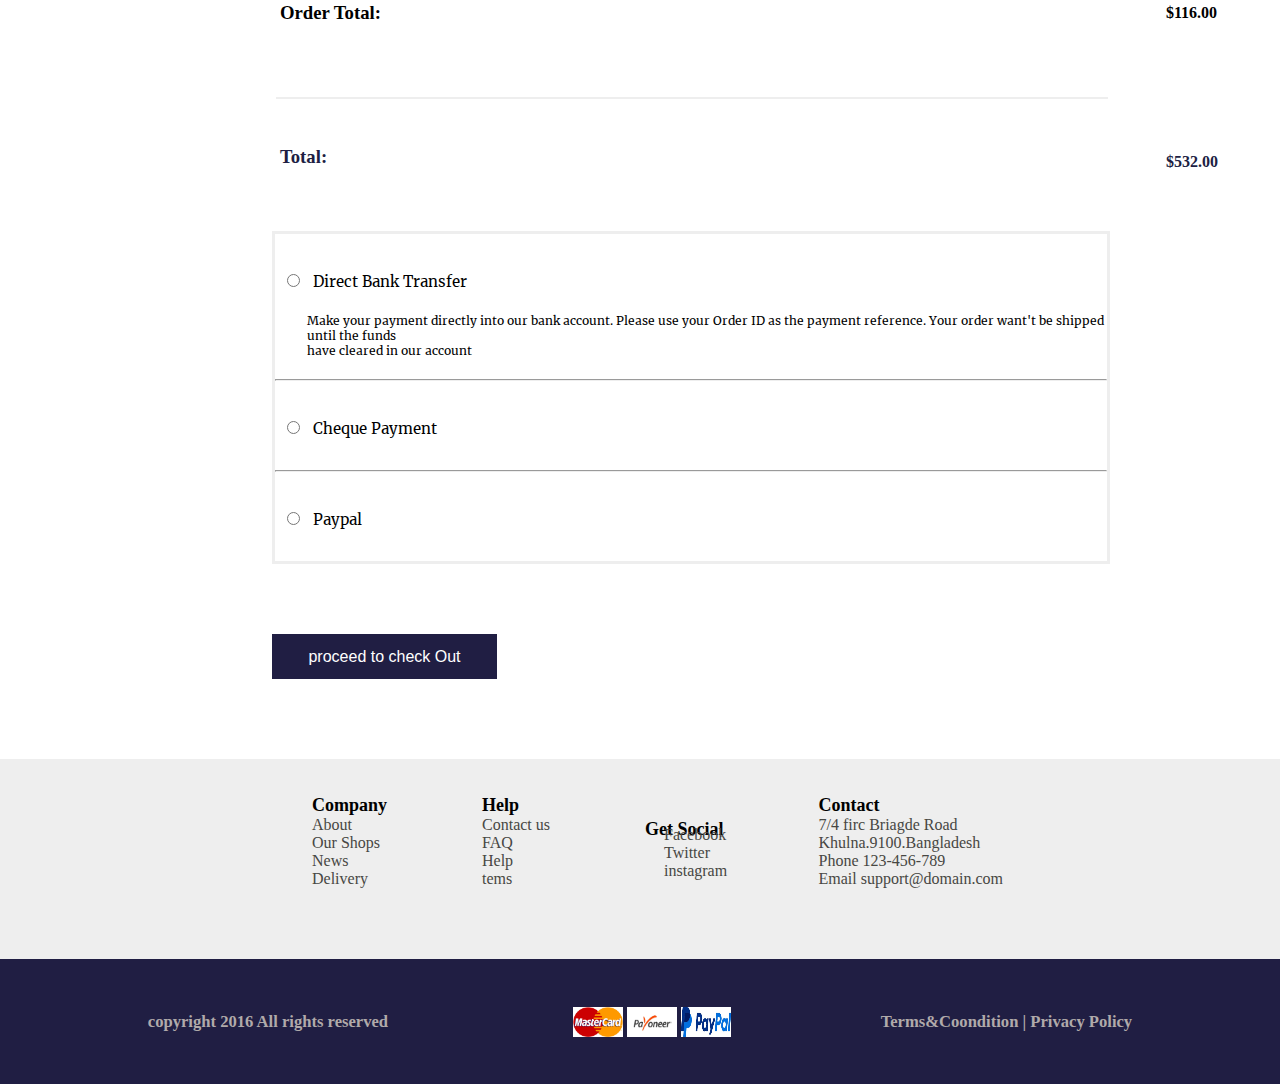
<file: E-commerce/E-commerce project/Project/project.html>
<!DOCTYPE html>
<html>

<head>

    <meta charset="UTF-8" />
    <meta http-equiv="X-UA-Compatible" content="IE=edge" />
    <meta name="viewport" content="width=device-width, initial-scale=1.0" />
    <link rel="stylesheet" href="project.css">
    <link rel="stylesheet" href="https://cdnjs.cloudflare.com/ajax/libs/font-awesome/6.6.0/css/all.min.css"
        integrity="sha512-Kc323vGBEqzTmouAECnVceyQqyqdsSiqLQISBL29aUW4U/M7pSPA/gEUZQqv1cwx4OnYxTxve5UMg5GT6L4JJg=="
        crossorigin="anonymous" referrerpolicy="no-referrer" />
        <link rel="preconnect" href="https://fonts.googleapis.com">
</head>
    <title>Checkout</title>
</head>

<body>
    
    <div class="top-header"><!-- This Header Section -->
        <img src="Logo.png" alt="Logo" class="Logo">
        <div class="search-bar">
            <input type="text" placeholder="Search for products">
            <i class="fas fa-search"></i> <!-- Icon for search -->
       </div>
    <div class="icons">
      <a class="myaccount" href="./Login/index.html" target="_blank"> <i class="fa-solid fa-user-tie"></i> My
          Account</a>
      <!-- <a href="./products.html" target="_blank">Cart <i class="fa-solid fa-cart-shopping"></i></a> -->
      <a class="navbar-brand" href="carts.html" target="_blank">
        <span class="fa fa-shopping-cart" >
            Cart
            <i class="badge badge-success" id="cart"></i>
        </span>
      </a>
    </div>
    </div><!-- This is End Of Header Section -->


    <header>
        <h1 >Checkout</h1>
        <h5>You are here: Home &gt; Checkout </h5>
    </header>
<!-- ............................................. ...................................... -->

    <section class="section1">
        <h3 class="FirstH">&nbsp;&nbsp;&nbsp;Rcturning customcr?<a href="">Click here to login</a></h3>
        <h3>&nbsp;&nbsp;&nbsp;Have a coupon?<a href=""> Click here to enter your code</a></h3>
        <p>if you have shoped with us before. please enter your details in the boxes<br>below. if you are a new customer
            please proceed to the Billing & Shipping<br>section</p>
        <input type="search" placeholder="   Your coupon code" class="search">
        <input type="button" value="Apply" class="button">
        <input type="text" placeholder="  User name" class="text">
        <input type="password" placeholder="  password" class="password">
        <input type="button" value=" Login" class="login">
    </section>

    <section class="section2">
        <h3> Billing Address :</h3>
        <input type="checkbox" class="checkbox"><label>&nbsp;&nbsp;&nbsp;Ship to a different Address ?</label>
        <form>
            <input type="text" placeholder="  Bangladesh" class="input">
            <input type="text" placeholder="  Message" class="Message">
            <input type="text" placeholder="  First name" class="first_n">
            <input type="text" placeholder="  Last name" class="last_n">
            <input type="text" placeholder="  Company" class="input">
            <input type="text" placeholder="  Address" class="input">
            <input type="text" placeholder="  City/Town" class="input"><br>
            <input type="text" placeholder="  Statc/country" class="first1">
            <input type="text" placeholder="  Phone" class="last1">
            <input type="checkbox" class="checkbox2"><label class="label">&nbsp;&nbsp;Create an acount </label>
        </form>
    </section>
    <section class="section3">
        <h3>Cart Totals:</h3>
        <hr class="my-line">
        <h3>Subtotal:</h3>
        <h4 id="number1" >$400.00</h4>
        <h3>Shiping and Handling:</h3>
        <h4>Free Shipping</h4>
        <h3>Order Total:</h3>
        <h4 id="number2" >$116.00</h4>
        <hr class="my-line">
        <h3 style="color: var(--button);">Total:</h3>
        <h4 class="Total" id="Total" >$532.00</h4>
    </section>
    <section class="section4">
        <input type="radio" name="radio" id="radio" accesskey="1"><label for="radio">&nbsp;&nbsp;Direct Bank Transfer</label><br>
        <p>Make your payment directly into our bank account. Please use your Order ID as the payment reference. Your
            order want't be shipped until the funds<br> have cleared in our account</p>
        <hr class="my-line">
        <input type="radio" name="radio" id="radio" accesskey="2"><label for="radio">&nbsp;&nbsp;Cheque Payment</label><br>
        <hr class="my-line">
        <input type="radio" name="radio" id="radio" accesskey="3"><label for="radio">&nbsp;&nbsp;Paypal</label><br>
    </section>
     <input type="button" value="proceed to check Out" class="Checkout">
    
<!-- ............................................. ...................................... -->
<footer class="footer">
    <div class="aside1 footer-content">
        <h4>Company</h4>
        <ul>
            <li>About</li>
            <li>Our Shops</li>
            <li>News</li>
            <li>Delivery</li>
        </ul>
    </div>
    <div class="aside2 footer-content">
        <h4>Help</h4>
        <ul>
            <li>Contact us</li>
            <li>FAQ</li>
            <li>Help</li>
            <li>tems</li>
        </ul>
    </div>
    <div class="aside3 footer-content">
        <h4 class="aside3_h4">Get Social</h4>
        <ul>
            <i class="fa-brands fa-facebook" style="color: rgb(20, 20, 175);"></i>
            <li>Facebook</li>
            <i class="fa-brands fa-twitter" style="color: blue"></i>
            <li>Twitter</li>
            <i class="fa-brands fa-instagram" style="color: rgb(134, 12, 215)"></i>
            <li>instagram</li>
        </ul>
    </div>
    <div class="aside4 footer-content">
        <h4>Contact</h4>
        <ul>
            <li>7/4 firc Briagde Road</li>
            <li>Khulna.9100.Bangladesh</li>
            <li>Phone 123-456-789</li>
            <li>Email support@domain.com</li>
        </ul>
    </div>
    <div class="last-section last-child">
        <h5>copyright 2016 <i class="fa-regular fa-copyright"></i> All rights reserved</h5>
        <div class="pics">
            <img src="2.jfif" alt="">
            <img src="1.jfif" alt="">
            <img src="3.jfif" alt="">
        </div>
        <h5 class="h5">Terms&Coondition | Privacy Policy</h5>
        
    </div>
</footer>

   

</body>

</html>
</file>
<file: E-commerce/Login/Styles.css>
body {
    font-family: Arial, sans-serif;
    margin: 0;
    padding: 0;
    background: #f2f2f2;
    display: flex;
    justify-content: center;
    align-items: center;
    height: 100vh;
}
.container {
    width: 400px;
    background: #fff;
    box-shadow: 0 4px 8px rgba(0,0,0,0.2);
    border-radius: 8px;
    overflow: hidden;
    position: relative;
}
.form-container {
    width: 100%;
    transition: transform 0.6s;
    padding: 20px;
    box-sizing: border-box;
}
.form-container.active {
    transform: translateX(-100%);
}
.form-container h1 {
    margin-bottom: 20px;
    font-size: 24px;
    text-align: center;
}
.form-container input {
    width: 100%;
    padding: 12px;
    margin: 10px 0;
    border: 1px solid #ddd;
    border-radius: 4px;
    box-sizing: border-box;
    font-size: 16px;
}
.form-container button {
    width: 100%;
    padding: 12px;
    border: none;
    border-radius: 4px;
    background-color: #134B70;    ;
    color: #fff;
    font-size: 16px;
    cursor: pointer;
    box-sizing: border-box;
}
.form-container button:hover {
    background-color: #0056b3;
}
.switch-button {

    width: 100%;
    padding: 12px;
    border: none;
    border-radius: 4px;
    background-color: #134B70;
    color: #fff;
    font-size: 16px;
    cursor: pointer;
    box-sizing: border-box;
    /*
    color: #007bff;
    text-decoration: underline;
    cursor: pointer;
    display: block;
    margin-bottom: 20px;
    text-align: center; */
}
.error {
    color: red;
    font-size: 0.9em;
    margin: 10px 0;
    text-align: center;
}
</file>
<file: E-commerce/Project FrontEnd/style.css>
body {
    font-family: 'Poppins', sans-serif;
    margin: 0;
    padding: 0;
    box-sizing: border-box;
    background-color: #f4f4f4;
}

.top-header {
    background-color: #0D47A1;
    color: #fff;
    padding: 15px 20px;
    display: flex;
    justify-content: space-between;
    align-items: center;
}

.top-header .myaccount {
    margin-right: auto;
}

.top-header input[type="text"] {
    width: 100%;
    padding: 8px;
    border-radius: 4px;
    border: 1px solid #ddd;
}

.top-header a {
    color: #fff;
    text-decoration: none;
    padding: 10px 15px;
    border-radius: 4px;
    background-color: #0056b3;
    transition: background-color 0.3s ease;
}

.top-header a:hover {
    background-color: #003c82;
}

nav {
    display: flex;
    justify-content: center;
    background-color: #0a0800;
    padding: 10px 0;
}

nav a {
    color: #fff;
    padding: 15px 20px;
    text-decoration: none;
    text-transform: uppercase;
    margin: 0 10px;
    transition: background-color 0.3s ease;
    border-radius: 4px;
}

nav a:hover {
    background-color: #0D47A1;
}

.slideshow-container {
    max-width: 100%;
    position: relative;
    margin: auto;
    overflow: hidden;
    border-radius: 8px;
}

.slides {
    display: none;
}

.slides img {
    width: 100%;
    height: auto;
    border-radius: 8px;
}

.shopbutton {
    display: block;
    margin: 15px auto;
    padding: 10px 30px;
    background-color: #FFD54F;
    color: #333;
    border: none;
    cursor: pointer;
    border-radius: 20px;
    text-transform: uppercase;
    transition: background-color 0.3s ease;
}

.shopbutton:hover {
    background-color: #FFC107;
}

.prev, .next {
    cursor: pointer;
    position: absolute;
    top: 50%;
    width: auto;
    margin-top: -22px;
    padding: 16px;
    color: white;
    font-weight: bold;
    font-size: 18px;
    transition: 0.6s ease;
    border-radius: 0 3px 3px 0;
    user-select: none;
}

.next {
    right: 0;
    border-radius: 3px 0 0 3px;
}

.prev:hover, .next:hover {
    background-color: rgba(0, 0, 0, 0.8);
}

.dot-container {
    text-align: center;
    padding: 20px;
    background: #000;
}

.dot {
    cursor: pointer;
    height: 15px;
    width: 15px;
    margin: 0 2px;
    background-color: #bbb;
    border-radius: 50%;
    display: inline-block;
    transition: background-color 0.6s ease;
}

.active, .dot:hover {
    background-color: #717171;
}

.products {
    display: grid;
    grid-template-columns: repeat(auto-fit, minmax(250px, 1fr));
    gap: 20px;
    padding: 40px 20px;
    background-color: #fff;
}

.product-frame {
    background-color: #fff;
    border-radius: 8px;
    box-shadow: 0 2px 8px rgba(0, 0, 0, 0.1);
    padding: 20px;
    text-align: center;
    transition: transform 0.3s ease;
}

.product-frame:hover {
    transform: translateY(-5px);
}

.product-frame img {
    max-width: 100%;
    height: auto;
    border-radius: 8px;
}

.product-frame h3 {
    font-size: 1.2em;
    margin: 15px 0;
    color: #333;
}

.product-frame p {
    color: #777;
    margin: 10px 0;
}

.product-frame button {
    padding: 10px 20px;
    background-color: #FFD54F;
    color: #333;
    border: none;
    cursor: pointer;
    border-radius: 20px;
    text-transform: uppercase;
    transition: background-color 0.3s ease;
}

.product-frame button:hover {
    background-color: #FFC107;
}

footer {
    background-color: #000;
    color: #F2F2F2;
    text-align: center;
    padding: 20px;
    margin-top: 20px;
}

.slideshow-container {
    max-width: 100%;
    position: relative;
    margin: auto;
    overflow: hidden;
    border-radius: 8px;
}

.slides {
    display: none;
}

.slides img {
    width: 100%;
    height: auto;
    border-radius: 8px;
}

.shopbutton {
    display: block;
    margin: 15px auto;
    padding: 10px 30px;
    background-color: #FFD54F;
    color: #333;
    border: none;
    cursor: pointer;
    border-radius: 20px;
    text-transform: uppercase;
    transition: background-color 0.3s ease;
}

.shopbutton:hover {
    background-color: #FFC107;
}

.prev, .next {
    cursor: pointer;
    position: absolute;
    top: 50%;
    width: auto;
    margin-top: -22px;
    padding: 16px;
    color: white;
    font-weight: bold;
    font-size: 18px;
    transition: 0.6s ease;
    border-radius: 0 3px 3px 0;
    user-select: none;
}

.next {
    right: 0;
    border-radius: 3px 0 0 3px;
}

.prev:hover, .next:hover {
    background-color: rgba(0, 0, 0, 0.8);
}

.dot-container {
    text-align: center;
    padding: 20px;
    background: #000;
}

.dot {
    cursor: pointer;
    height: 15px;
    width: 15px;
    margin: 0 2px;
    background-color: #bbb;
    border-radius: 50%;
    display: inline-block;
    transition: background-color 0.6s ease;
}

.active, .dot:hover {
    background-color: #717171;
}
</file>
<file: E-commerce/style.css>
/* Genral Style */
:root {
    --main: #201E43;
    --bgColor: #e5e5e5;
    
}
body {
    font-family: Arial, sans-serif;
    margin: 0;
    padding: 0;
    background-color: #f4f4f4;
    overflow-x: hidden;
}
    /*End Of Genral Style */

/* Header */
.top-header {
    background-color: var(--main); 
    color: #fff; 
    padding: 15px 20px;
    display: flex;
    justify-content: space-between;
    align-items: center;
    position: sticky;
    top: 0;
    z-index: 1000;
}

.top-header img{
    width: 80px;
}
.top-header a {
    color: #fff;
    text-decoration: none;
    padding: 10px;
    font-size: 1rem;
    display: flex;
    align-items: center;
    gap: 5px;
}
.icons{
    display: flex;
    flex-direction: row;
}
.search-bar {
    flex-grow: 1;
    display: flex;
    align-items: center;
    justify-content: center;
    max-width: 400px;
    position: relative;
}

.search-bar input[type="text"] {
    width: 100%;
    padding: 10px 15px;
    border-radius: 20px;
    border: none;
    outline: none;
}

.search-bar i {
    position: absolute;
    cursor: pointer;
    right: 10px;
    color: var(--main);
    background-color: #fff;
    padding: 5px;
    border-radius: 50%;
}
.top-header a:hover {
    background-color: #1a237e;
    border-radius: 5px;
}

.fa-user, .fa-cart-shopping, .fa-search {
    font-size: 1.2rem;
}
/* End Of Header */
/*Nav Section */
nav {
    display: flex;
    justify-content: center;
    background-color: #0a0800;
    padding: 10px 0;
}

nav a {
    color: #fff;
    padding: 15px 20px;
    text-decoration: none;
    text-transform: uppercase;
    margin: 0 10px;
    transition: background-color 0.3s ease;
    border-radius: 4px;
}

nav a:hover {
    background-color: var(--main);
}
/* End Nav Section */
/* Main Content */
main{
    background-color: var(--bgColor);
    margin: 50px 0;
}
.container {
    width: 80%;
    margin: auto;
}
/* Feature Section */
.features {
    display: flex;
    justify-content: space-around;
    align-items: center;
    padding: 50px 0;
    max-width: 1200px;
    margin: 0 auto;
    text-align: center;
  }
  
  .feature {
    width: 200px;
  }
  
  .feature i {
    font-size: 48px; /* Size of the icon */
    color: #777;
    margin-bottom: 20px;
  }
  
  .feature h3 {
    font-size: 18px;
    font-weight: bold;
    margin-bottom: 10px;
  }
  
  .feature p {
    font-size: 14px;
    color: #777;
  }
/* End of Feature Section */
/* Swiper */

.swiper-container {
    width: 100%;
    height: 600px;
  }
  
  .swiper-slide {
    display: flex;
    justify-content: center;
    align-items: center;
    font-size: 24px;
    background-color: #eee;
  }
  .swiper-container img{
    width: 100%;
    height: 100%;
  }
/*End Of Swiper */
/* Second Section */
.cat{
    display: flex;
    flex-direction: row;
    justify-content: center;
}
.catigoris {
    padding: 20px;
    margin:  30px;
    width: 40%;
    position: relative;
    /* float: left; */
    
}

.catigoris img {
    margin: 20px;
}
/* Collections */
.colc {
    background-color: var(--bgColor);
    width: 100%;
    margin-bottom: 30px;
}
.collection{
    display: flex;
    justify-content: space-between;
    
}
.collection h2{
    font-size: 40px;
}
.collection img {
    width: 300px;
    margin: 30px;
    height: 250px;
}
.collection p {
    color: #777;
}
/* End Collections */
/* test */
.layer-content .layer-info {
    position: absolute;
    text-align: center;
    left: 50%;
    top: 50%;
    width: 80%;
    transform: translate(-50%, -50%);
    
}
.layer-content span{
    font-size: 20px;
    font-weight: bold;
    color: #fff;
}
.layer-content a {
    position: relative;
    top: 10px;
    opacity: 0;
    transition: top 0.5s, opacity 1.4s;
    transition-delay: 0.9s;
    
}
.layer-content a i {
    line-height: 40px;    
    color:#fff;
    display: inline-block;
    width: 40px;
    height: 40px;
    background-color: var(--main);

}
.catigoris:hover .layer-content-title, 
.catigoris:hover .layer-content a,
.catigoris:hover .layer-content .category
.catigoris:hover .layer-content button{
    top:0;
    opacity: 1;
}
.catigoris .layer-content {
    position: absolute;
    color: #fff;
    top: 0;
    width: 100%;
    height: 100%;
    background-color: rgba(0, 0, 0, 0.5);
    opacity: 0;
    visibility: hidden;
    transition: opacity 0.5s;
}
.catigoris:hover .layer-content {
    opacity: 1;
    visibility: visible;
}
.catigoris img {
    width: 100%;
}
.catigoris .mg {
    margin: 2% 5%;
}
.catigoris .up {
    margin: 2% 0;
}
/* test */

.button {
    transition-duration: 0.4s;
    cursor: pointer;
    padding: 15px;
    background-color: var(--bgColor);
    color: black;
    border: 2px solid var(--button);
    border-radius: 50px;
}
  
  .button:hover {
    background-color: var(--main);
    color: white;
  }
/*End Of Second Section */
/*End Of Main Content */

/* Footer Section */
.footer{
    display: flex;
    margin-top: 30px;
    justify-content: center;
    flex-direction: row;
    flex-wrap: wrap;
    background-color: var(--bgColor);
    
}
.footer-content
{
    display: flex;
    justify-content: center;
    flex-direction: column;
    padding: 30px;
}

footer ul
{
    list-style: none;
    color: #474743;
}
footer aside li
{
    margin-bottom: 12px;
}
footer .aside3 li
{
    position: relative;
    top: -14px;
    right: -19px;
    margin-bottom: 0px;
}
footer .aside3 i
{
    position: relative;
    top: 5px;
    cursor: pointer;
}
.aside3_h4{
    padding-top: 30px;
}
.last-child
{
    margin-top: 35px;
    background: var(--main);
    height:125px;
    width: 100%;
}
.last-section
{
    font-size: 20px;
    position: relative;
    align-items: center;
    display: flex;
    justify-content: space-evenly;
    color: #b0aaaa;
    
    
}


footer h4{
    padding-left: 32px;
    font-size: 18px;
}
footer .pics{
    display: flex;
    flex-direction: row;
    justify-content: center;
}
footer .pics img{

    width: 50px;
    height: 30px;
    margin: 2px;
}
/* End Footer Section */
</file>
<file: E-commerce/E-commerce project/Project/project.css>
*{padding: 0px; margin: 0px;}
:root {
    --button: #201E43;
    --header: #EEEEEE;
}
@font-face {
    font-family: myfont;
    src: url(./DM_Serif_Text/DMSerifText-Italic.ttf);
}
@font-face {
    font-family: fontProject;
    src: url(./font/Merriweather-Regular.ttf);
}
/* //////////////////////////////////////header///////////////////////////////////////////// */
            
.top-header {
    background-color: var(--button); 
    color: var(--button); 
    padding: 15px 20px;
    display: flex;
    justify-content: space-between;
    align-items: center;
    position: sticky;
    top: 0;
    z-index: 1000;
}

.top-header img{
    width: 80px;
}
.top-header a {
    color: #fff;
    text-decoration: none;
    padding: 10px;
    font-size: 1rem;
    display: flex;
    align-items: center;
    gap: 5px;
}
.icons{
    display: flex;
    flex-direction: row;
}
.search-bar {
    flex-grow: 1;
    display: flex;
    align-items: center;
    justify-content: center;
    max-width: 400px;
    position: relative;
}

.search-bar input[type="text"] {
    width: 100%;
    padding: 10px 15px;
    border-radius: 20px;
    border: none;
    outline: none;
}

.search-bar i {
    position: absolute;
    cursor: pointer;
    right: 10px;
    color: var(--main);
    background-color: #fff;
    padding: 5px;
    border-radius: 50%;
}
.top-header a:hover {
    background-color: #1a237e;
    border-radius: 5px;
}

.fa-user, .fa-cart-shopping, .fa-search {
    font-size: 1.2rem;
}
header
{
    background-color: var(--header);
    height: 190px;
    display: flex;
    justify-content: center; 
    flex-direction: column;
    align-items: center; 
}
header h1 
{
   font-size: 55px;
   font-family: myfont; 
}


/* ///////////////////// */
.section1{height: 300px;}
.section1 h3
{
    background-color:var(--header);
    height: 50px;
    display: inline-flex;
    align-items: center;
    width: 480px;
    margin-top: 60px;
    margin-left: 35px;
    border: solid  var(--header);
    font-family:fontProject ;
}
.section1 .FirstH 
{
    margin-left: 285px;
}
.section1 a
{
    color: var(--button);
    text-decoration: none;
}
.section1 p
{
    margin-top: 30px;
    margin-left: 285px;
    display: inline-block;
    font-size:14px;
    font-family:fontProject ;
}
.section1 .search
{
    width: 358px;
    height: 40px;
    margin-right: 370px;
    margin-top: -52px;
    margin-left: 808px;
    display: flow;
    
}
.section1 .button
{
    display: flow;
    margin-top: -40px;
    margin-left: 1177px;
    width: 117px;
    height: 40px;
    background-color:var(--button);
    border: none;
    color: white;
    cursor: pointer;
}
.section1 .text 
{
    width: 182px;
    height: 40px;
    margin-left: 285px;
    margin-top: 45px;
}
.section1 .password
{
    width: 182px;
    height: 40px;

    margin: 0px 12px;
}
.section1 .login
{
    width: 82px;
    height: 40px;
    background-color: var(--button);;
    border: none;
    color: white;
    cursor: pointer;
}

.section1 .login:hover
{
    background-color: white;
    color:#134B70;
    border: #134B70 solid;
}
.section1 .button:hover
{
    background-color: white;
    border: var(--button) solid;
    color:var(--button);
}

/* ///////////////////// */
.section2 h3
{
    margin-top: 156px;
    margin-left: 280px;
    display: inline-block;
}
.section2 .checkbox
{
    margin-left: 395px;
}
.section2 .input
{
    width: 475px;
    height: 40px;
    margin-top: 35px;
    margin-left: 280px;
}
.section2 .Message
{
    width: 475px;
    padding-bottom: 55px;
    display: flow;
    margin-top: -44px;
    margin-left: 811px;
    padding-top: 10px;
}
.section2 .first_n
{
    margin-left: 280px;
    width: 215px;
    height: 40px;
}
.section2 .last_n
{
    margin-left: 38px;
    width: 215px;
    height: 40px; 
}
.section2 .first1
{
    margin-left: 280px;
    width: 215px;
    height: 40px;
    margin-top: 35px;
}
.section2 .last1
{
    margin-left: 38px;
    width: 215px;
    height: 40px; 
    margin-top: 35px;
}

.section2 .checkbox2
{
    margin-left: 284px;
    margin-top: 40px;
    display: flow;
}
.section2 .label
{
    display: flow;
    margin-top: -15px;
    margin-left: 297px;
}
/* ///////////////////// */
.section3{
    height: 500px;
}
.section3 h3
{
    margin-left: 280px;
    margin-top: 60px;
    margin-bottom: -35px;
}
.section3 .my-line 
{
    width: 65%;
    height: 2px;
    border: none;
    /* background-color: #f3efef; */
    background-color: #eeeeee;
    margin-left: 276px;
    margin-top: 75px;
    margin-bottom: -13px;
}
.section3 h4
{
    display: flow;
    margin-left: 1166px;
    margin-top: 15px;
}
.section3 .Total
{
    margin-top: 20px;
    color:var(--button);
}
/* ///////////////////// */
.section4
{
    border: solid  #eeeeee;
    width: 65%;
    margin-left: 272px;
}
.section4 input 
{
    margin-left: 12px;
    margin-top: 40px;
    display: flow;
}
.section4 label
{
    display: flow;
    margin-top: -15px;
    margin-left: 30px;
    padding-bottom: 14px;
    font-size: 15px;
    font-family:fontProject ;
}
.section4 p
{
    display: flow;
    margin-left: 32px;
    padding-bottom: 21px;
    margin-top: -10px;
    font-size: 12px;
    font-family:fontProject ;
}
.Checkout
{
    margin-left: 272px;
    margin-top: 70px;
    margin-bottom: 50px;
    width: 225px;
    height: 45px;
    background-color:var(--button);
    border: none;
    color: white;
    font-size: 16px;
    cursor: pointer;
}
.Checkout:hover
{
    background-color: white;
    color:var(--button);
    border: var(--button) solid;
}

/* ///////////////////// */
/* footer*/
.footer{
    display: flex;
    margin-top: 30px;
    justify-content: center;
    flex-direction: row;
    flex-wrap: wrap;
    background-color: var(--header);
    
}
.footer-content
{
    display: flex;
    justify-content: center;
    flex-direction: column;
    padding: 30px;
}

footer ul
{
    list-style: none;
    color: #474743;
}
footer aside li
{
    margin-bottom: 12px;
}
footer .aside3 li
{
    position: relative;
    top: -14px;
    right: -19px;
    margin-bottom: 0px;
}
footer .aside3 i
{
    position: relative;
    top: 5px;
    cursor: pointer;
}
.aside3_h4{
    padding-top: 30px;
}
.last-child
{
    margin-top: 35px;
    background: var(--button);
    height:125px;
    width: 100%;
}
.last-section
{
    font-size: 20px;
    position: relative;
    align-items: center;
    display: flex;
    justify-content: space-evenly;
    color: #b0aaaa;
}
footer h4{
    /* padding-left: 32px; */
    font-size: 18px;
}
footer .pics{
    display: flex;
    flex-direction: row;
    justify-content: center;
}
footer .pics img{

    width: 50px;
    height: 30px;
    margin: 2px;
}

.footer div
{
    margin-left: 35px;
}
.footer .last-section
{
    margin-left: 0px;
}
</file>
